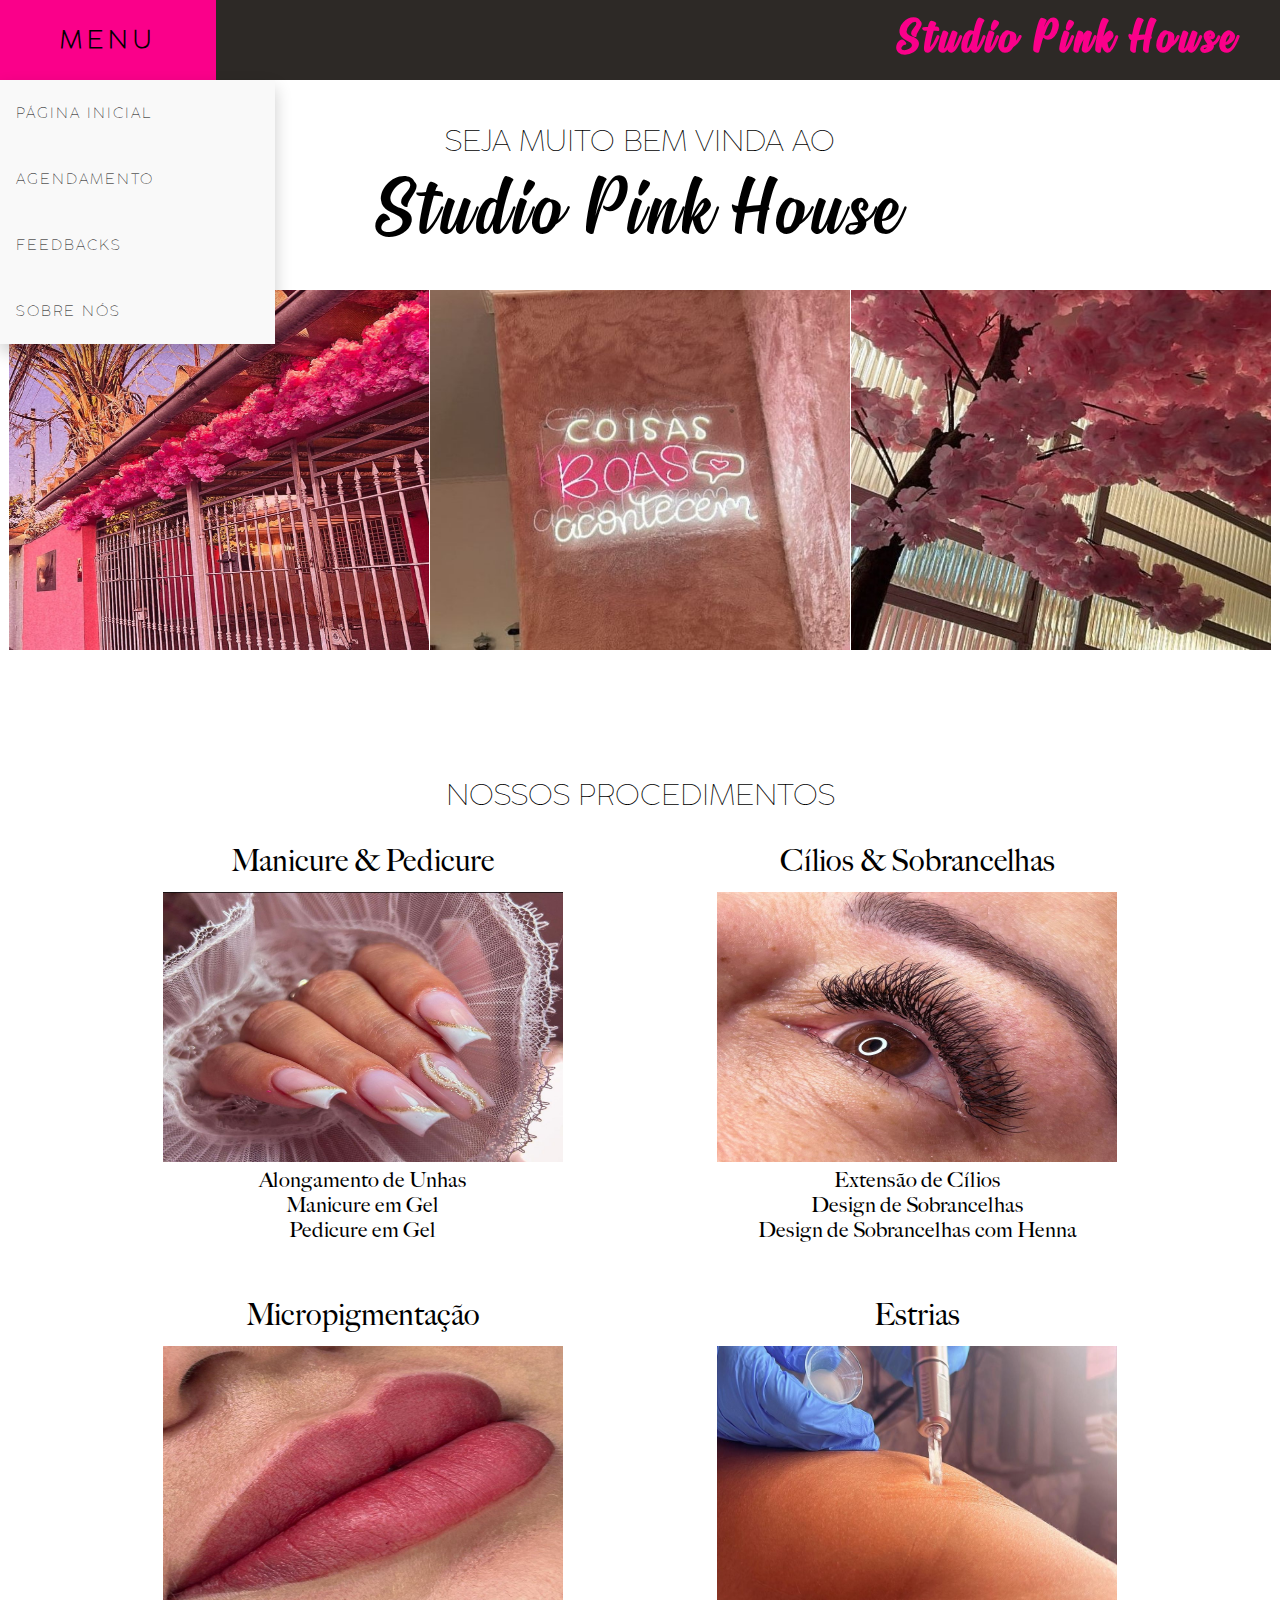
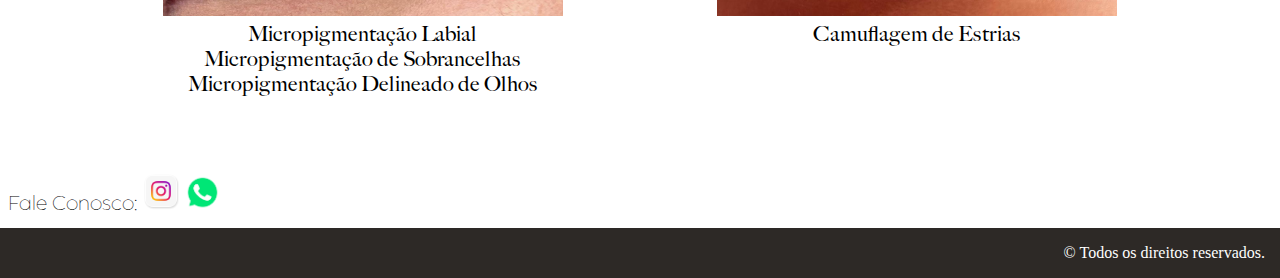
<file: index.html>
<!DOCTYPE html>
<html lang="pt-br">
    <head>
        <title> Studio Pink House - Página Inicial </title>
        <meta charset="UTF-8">
        <link rel="stylesheet" href="CSS/style_menu.css">
        <style>
        @font-face {
            font-family: "Coco";
            src: url("Fontes/CocoSharp-ExtraLight.otf") format("opentype");
            font-weight: normal;
            font-style: normal;
        }
        @font-face {
            font-family: "Sig";
            src: url("Fontes/Signatra.otf") format("opentype"), url(Fontes/Signatra.ttf) format("truetype");
            font-weight: normal;
            font-style: normal;
        }
        @font-face {
            font-family: "Big";
            src: url("Fontes/BigCaslonFB-Regular.ttf") format("truetype");
            font-weight: normal;
            font-style: normal;
        }
        .conteudo {
            padding-top: 50px;
            text-align: center;
            font-family: "Coco";
            font-size: 30px;
        }       
        .name {
            text-align: center;
            font-family: "Sig";
            font-size: 90px;
            padding-top: 5px;
            letter-spacing: 5px;
        }
        .organizacao1 {
            display: flex;
            justify-content: space-evenly;
            padding-top: 30px;
        }
        .organizacao2 {
            display: flex;
            justify-content: space-evenly;
            padding-top: 30px;
            padding-bottom: 50px;
        }
        .subtitulo {
            font-family: "Big";
            font-size: 30px;
            padding-bottom: 12px;
        }
        .conteudo-procedimentos {
            position: relative;
            font-family: "Big";
            font-size: 21px;
        }
        </style>
    </head>    
    <body>
        <div class="navbar">
            <div class="dropdown">
                <button class="dropbtn"> MENU
                    <i class="fa fa-caret down"></i>
                </button>
                <div class="dropdown-content">
                    <a href="index.html" title="Home"><p> PÁGINA INICIAL </p></a>
                    <a href="Login_Agendamento.html" title="Faça já o seu agendamento"><p> AGENDAMENTO </p></a>
                    <a href="Feedback.html" title="Sua Opinião Conta Muita"><p> FEEDBACKS </p></a>
                    <a href="Sobre Nós.html" title="Isso é quem nós somos"><p> SOBRE NÓS </p></a>
                </div>
            </div>
            <h3 class="titulo"> Studio Pink House </h3>
        </div>

        <div class="conteudo">
            SEJA MUITO BEM VINDA AO
            <div class="name"> Studio Pink House </div>

            <header class="organizacao2">
                <img src="Imagens/img_topo1.jpg" width="420px" height="360px">
                <img src="Imagens/img_topo2.jpg" width="420px" height="360px">
                <img src="Imagens/img_topo3.jpg" width="420px" height="360px">
            </header>

            <br><br> NOSSOS PROCEDIMENTOS <br>
            <header class="organizacao1">
                <article class="conteudo-procedimentos">
                    <div class="subtitulo">Manicure & Pedicure <br></div>
                    <img class="img" src="Imagens/img1.jpg" width="400px" height="270px">
                    <br> Alongamento de Unhas
                    <br> Manicure em Gel
                    <br> Pedicure em Gel <br><br>
                </article>
                <aside class="conteudo-procedimentos">
                    <div class="subtitulo"> Cílios & Sobrancelhas <br></div>
                    <img class="img" src="Imagens/img2.jpg" width="400px" height="270px">
                    <br> Extensão de Cílios
                    <br> Design de Sobrancelhas
                    <br> Design de Sobrancelhas com Henna <br><br>
                </aside>
            </header>
            <header class="organizacao2">
                <article class="conteudo-procedimentos">
                    <div class="subtitulo"> Micropigmentação <br></div>
                    <img class="img" src="Imagens/img3.jpg" width="400px" height="270px">
                    <br> Micropigmentação Labial
                    <br> Micropigmentação de Sobrancelhas
                    <br> Micropigmentação Delineado de Olhos <br><br>
                </article>
                <aside class="conteudo-procedimentos">
                    <div class="subtitulo"> Estrias <br></div>
                    <img class="img" src="Imagens/img4.jpg" width="400px" height="270px">
                    <br> Camuflagem de Estrias <br><br>
                </aside>
            </header>

        </div>
        <div class="fale_conosco"> 
            Fale Conosco:
            <a href="https://instagram.com/studio.eduardamelo?igshid=MzRlODBiNWFlZA=="><img class="img2" src="Imagens/img_down_instagram.png" width="38px" height="38px"></a> 
            <a href="https://wa.me/message/BMCVOXGPL43FI1"><img class="img1" src="Imagens/img_down_whatsapp.png" width="35px" height="35px"></a>
        </div>
        <div class="downbar">
            <footer>&copy; Todos os direitos reservados.</footer>
        </div>
    </body>
</html>
</file>
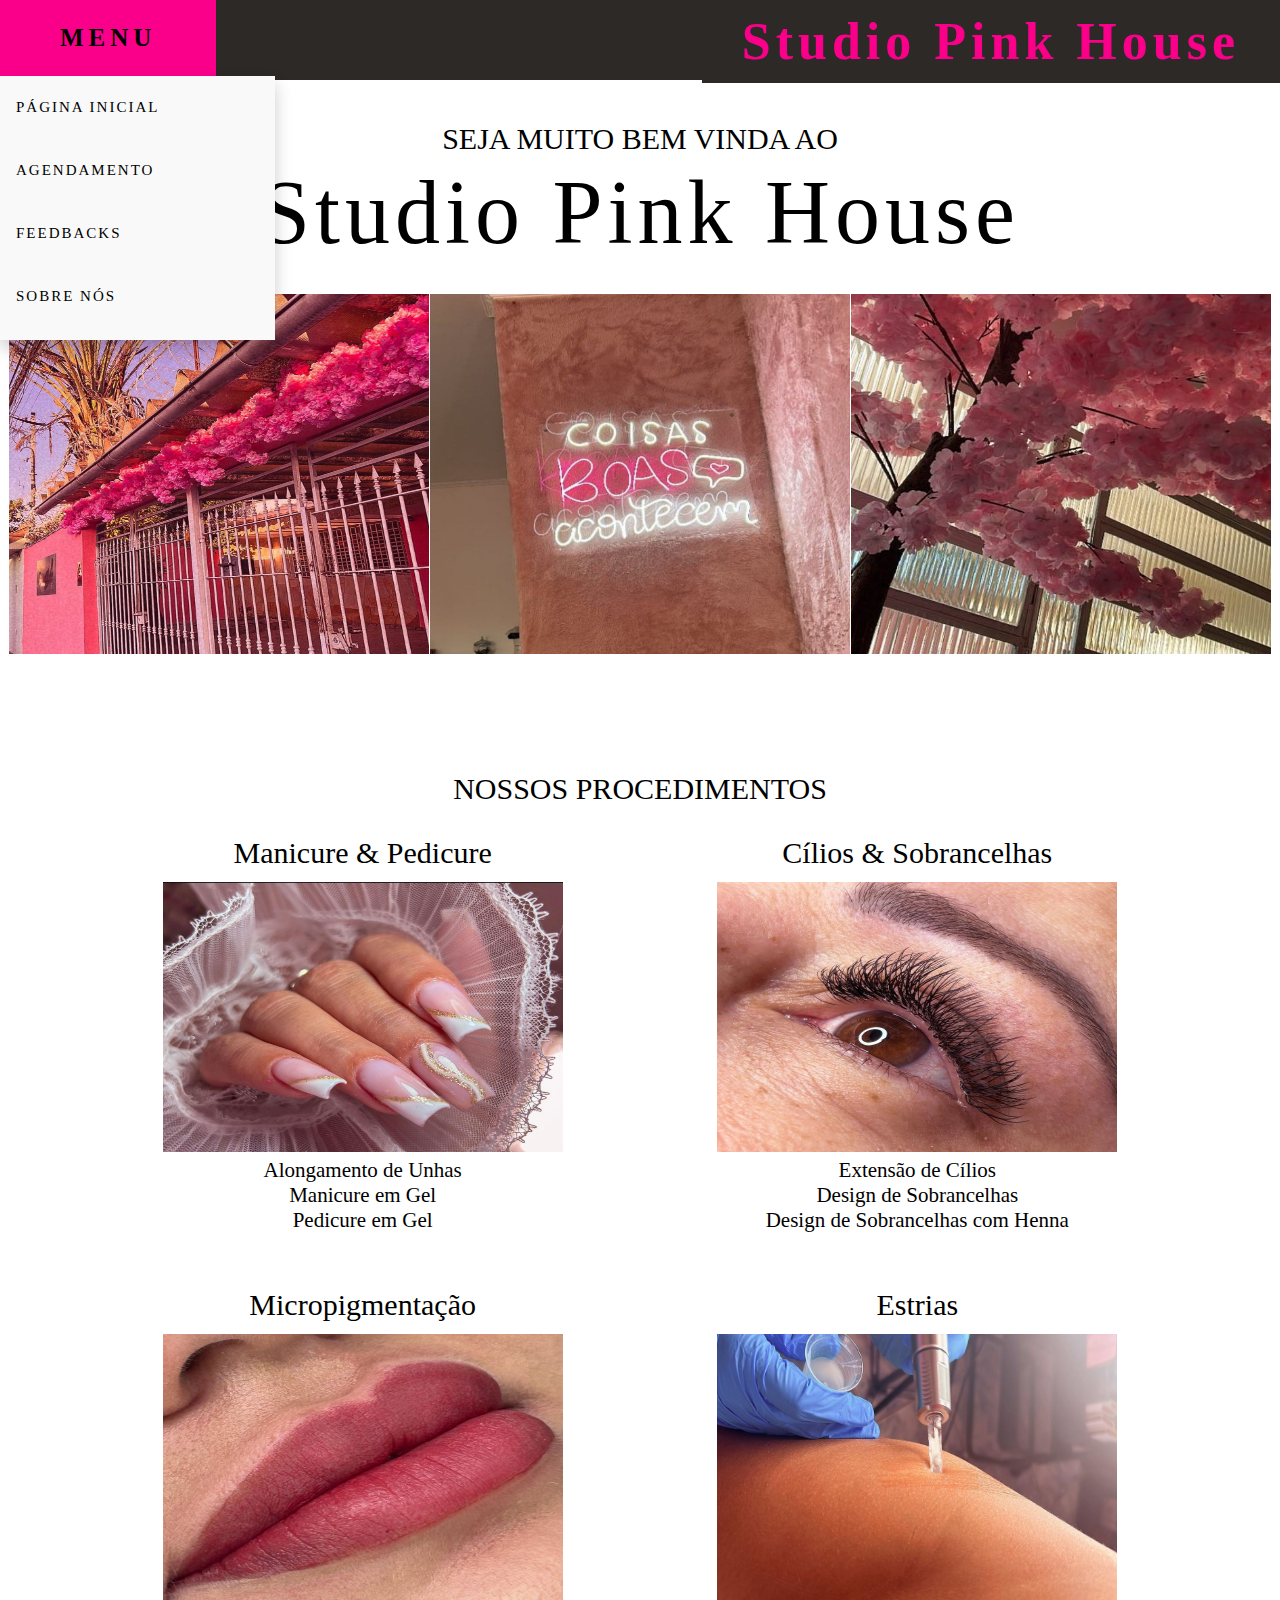
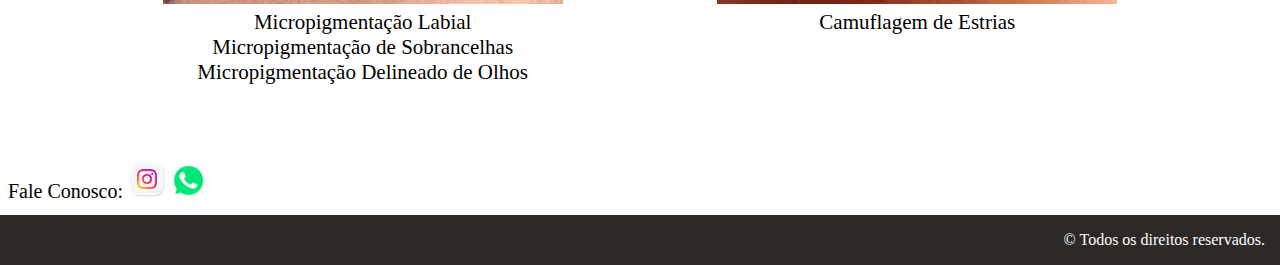
<file: Projeto - Studio Pink House/index.html>
<!DOCTYPE html>
<html lang="pt-br">
    <head>
        <title> Studio Pink House - Página Inicial </title>
        <meta charset="UTF-8">
        <link rel="stylesheet" href="CSS/style_menu.css">
        <style>
        .conteudo {
            padding-top: 50px;
            text-align: center;
            font-family: cocosharp-extralight;
            font-size: 30px;
        }       
        .name {
            text-align: center;
            font-family: signatra demo;
            font-size: 90px;
            padding-top: 5px;
            letter-spacing: 5px;
        }
        .organizacao1 {
            display: flex;
            justify-content: space-evenly;
            padding-top: 30px;
        }
        .organizacao2 {
            display: flex;
            justify-content: space-evenly;
            padding-top: 30px;
            padding-bottom: 50px;
        }
        .subtitulo {
            font-family: Big Calson FB;
            font-size: 30px;
            padding-bottom: 12px;
        }
        .conteudo-procedimentos {
            position: relative;
            font-family: Big Calson FB;
            font-size: 21px;
        }
        </style>
    </head>    
    <body>
        <div class="navbar">
            <div class="dropdown">
                <button class="dropbtn"> MENU
                    <i class="fa fa-caret down"></i>
                </button>
                <div class="dropdown-content">
                    <a href="index.html" title="Home"><p> PÁGINA INICIAL </p></a>
                    <a href="Login_Agendamento.html" title="Faça já o seu agendamento"><p> AGENDAMENTO </p></a>
                    <a href="Feedback.html" title="Sua Opinião Conta Muita"><p> FEEDBACKS </p></a>
                    <a href="Sobre Nós.html" title="Isso é quem nós somos"><p> SOBRE NÓS </p></a>
                </div>
            </div>
            <h3 class="titulo"> Studio Pink House </h3>
        </div>

        <div class="conteudo">
            SEJA MUITO BEM VINDA AO
            <div class="name"> Studio Pink House </div>

            <header class="organizacao2">
                <img src="Imagens/img_topo1.jpg" width="420px" height="360px">
                <img src="Imagens/img_topo2.jpg" width="420px" height="360px">
                <img src="Imagens/img_topo3.jpg" width="420px" height="360px">
            </header>

            <br><br> NOSSOS PROCEDIMENTOS <br>
            <header class="organizacao1">
                <article class="conteudo-procedimentos">
                    <div class="subtitulo">Manicure & Pedicure <br></div>
                    <img class="img" src="Imagens/img1.jpg" width="400px" height="270px">
                    <br> Alongamento de Unhas
                    <br> Manicure em Gel
                    <br> Pedicure em Gel <br><br>
                </article>
                <aside class="conteudo-procedimentos">
                    <div class="subtitulo"> Cílios & Sobrancelhas <br></div>
                    <img class="img" src="Imagens/img2.jpg" width="400px" height="270px">
                    <br> Extensão de Cílios
                    <br> Design de Sobrancelhas
                    <br> Design de Sobrancelhas com Henna <br><br>
                </aside>
            </header>
            <header class="organizacao2">
                <article class="conteudo-procedimentos">
                    <div class="subtitulo"> Micropigmentação <br></div>
                    <img class="img" src="Imagens/img3.jpg" width="400px" height="270px">
                    <br> Micropigmentação Labial
                    <br> Micropigmentação de Sobrancelhas
                    <br> Micropigmentação Delineado de Olhos <br><br>
                </article>
                <aside class="conteudo-procedimentos">
                    <div class="subtitulo"> Estrias <br></div>
                    <img class="img" src="Imagens/img4.jpg" width="400px" height="270px">
                    <br> Camuflagem de Estrias <br><br>
                </aside>
            </header>

        </div>
        <div class="fale_conosco"> 
            Fale Conosco:
            <a href="https://instagram.com/studio.eduardamelo?igshid=MzRlODBiNWFlZA=="><img class="img2" src="Imagens/img_down_instagram.png" width="38px" height="38px"></a> 
            <a href="https://wa.me/message/BMCVOXGPL43FI1"><img class="img1" src="Imagens/img_down_whatsapp.png" width="35px" height="35px"></a>
        </div>
        <div class="downbar">
            <footer>&copy; Todos os direitos reservados.</footer>
        </div>
    </body>
</html>
</file>
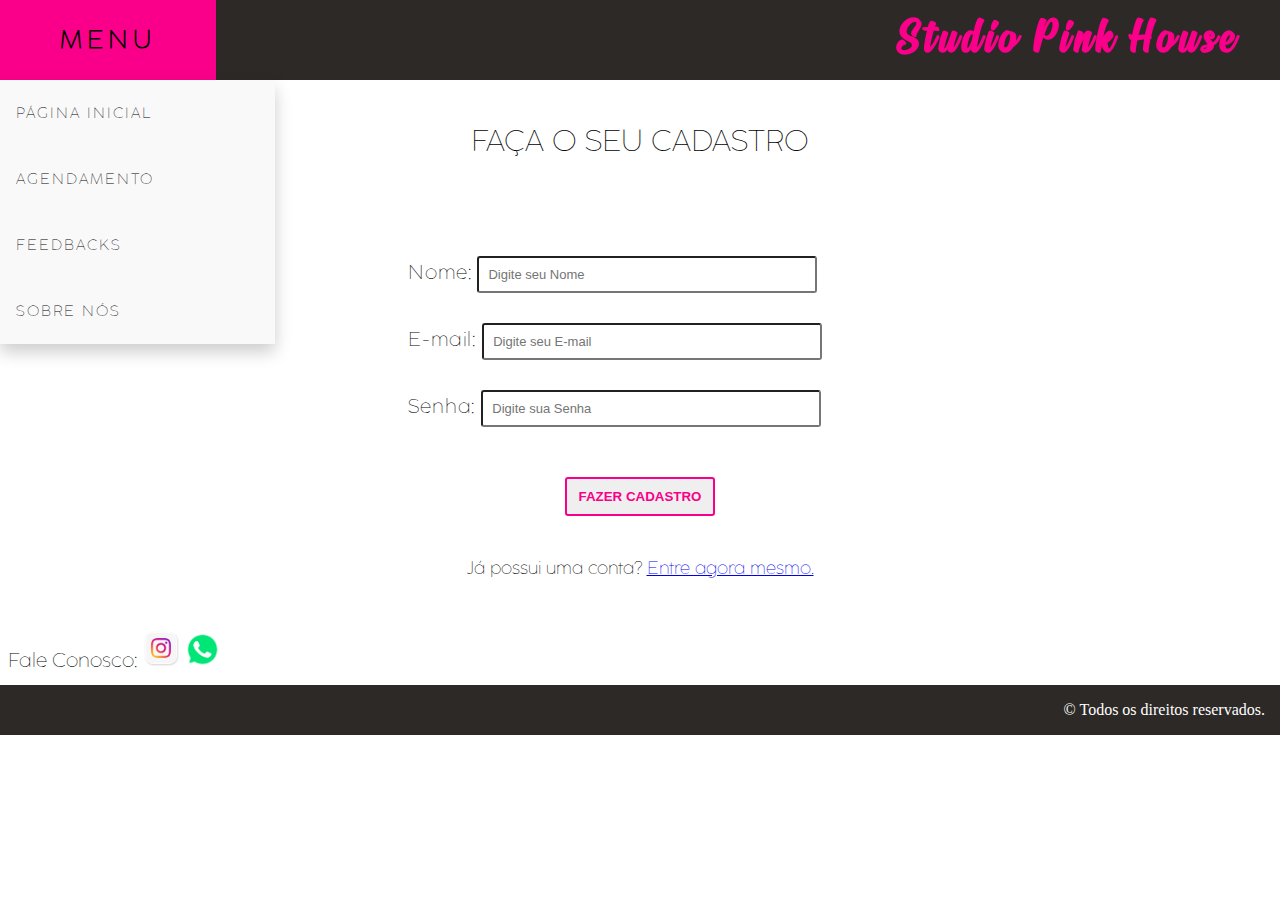
<file: Cadastro.html>
<!DOCTYPE html>
<html lang="pt-br">
<head>
    <title> Studio Pink House - Cadastro </title>
    <meta charset="UTF-8">
    <link rel="stylesheet" href="CSS/style_menu.css">
    <style>
        @font-face {
            font-family: "Coco";
            src: url("Fontes/CocoSharp-ExtraLight.otf") format("opentype");
            font-weight: normal;
            font-style: normal;
        }
        @font-face {
            font-family: "Sig";
            src: url("Fontes/Signatra.otf") format("opentype"), url(Fontes/Signatra.ttf) format("truetype");
            font-weight: normal;
            font-style: normal;
        }
        @font-face {
            font-family: "Big";
            src: url("Fontes/BigCaslonFB-Regular.ttf") format("truetype");
            font-weight: normal;
            font-style: normal;
        }
        .conteudo {
            padding-top: 50px;
            text-align: center;
            font-family: "Coco";
            font-size: 30px;
            padding-bottom: 50px;
        }
        .cadastro {
            font-family: "Coco";
            font-size: 20px;
            text-align: left;
            padding-left: 100px;
            letter-spacing: 0.9px;
        }
        .menu_de_procedimentos {
            font-size: 18px;
            padding: 9px;
            padding-left: 99px;
            border-radius: 3px;
            line-height: 30px;
        }
        .text_nome {
            margin-left: 300px;
        }
        .text_email {
            margin-left: 300px;
        }
        .text_senha {
            margin-left: 300px;
        }
        .input_nome {
            width: 318px;
            margin: 0 auto;
            padding: 9px;
            margin-bottom: 10px;
            border-radius: 3px;
            font-size: 13px;
        }
        .input_email {
            width: 318px;
            margin: 0 auto;
            padding: 9px;
            margin-bottom: 10px;
            border-radius: 3px;
            font-size: 13px;
        }
        .input_senha {
            width: 318px;
            margin: 0 auto;
            padding: 9px;
            margin-bottom: 10px;
            border-radius: 3px;
            font-size: 13px;
        }
        .button1 {
            padding: 10px;
            width: 150px;
            margin: 0 auto;
            margin-top: 20px;
            border-radius: 3px;
            border: 2px solid #FA008A;
            color: #FA008A;
            text-transform: uppercase;
            font-weight: 700;
            background: linear-gradient();
            cursor: pointer;
            transition: all 0.5s ease-in-out;
        }
        .button1:hover {
            box-shadow: rgb(250, 0, 138) 180px 0px 0px 1px inset;
            color: #FFF;
        }
        .login {
            font-family: "Coco";
            font-size: 18px;
            padding-top: 40px;
        }
        </style>
        <script>
        function enviar()
        {
            var nome = document.cadastro.txtnome.value;
            if (nome.length == 0)
            {
                document.getElementById("erro_nome").textContent = "*Campo Obrigatório.";
                document.getElementById("erro_nome").style.color = "red";
                document.getElementById("erro_nome").style.fontStyle = "italic";
                document.getElementById("erro_nome").style.fontSize = "13px";
                document.cadastro.txtnome.style.border = "1px solid red";
                document.cadastro.txtnome.style.background = "#FFF5EE";
                return false;
            }
            else 
            {
                document.getElementById("erro_nome").textContent = "";
                document.cadastro.txtnome.style.border = "1px solid black";
                document.cadastro.txtnome.style.background = "#FFFFFF";
            }

            var email = document.cadastro.txtemail.value;
            if (email.length == 0)
            {
                document.getElementById("erro_email").textContent = "*Campo Obrigatório.";
                document.getElementById("erro_email").style.color = "red";
                document.getElementById("erro_email").style.fontStyle = "italic";
                document.getElementById("erro_email").style.fontSize = "13px";
                document.cadastro.txtemail.style.border = "1px solid red";
                document.cadastro.txtemail.style.background = "#FFF5EE";
                return false;
            }
            else 
            {
                document.getElementById("erro_email").textContent = "";
                document.cadastro.txtemail.style.border = "1px solid black";
                document.cadastro.txtemail.style.background = "#FFFFFF";
            }

            var senha = document.cadastro.txtsenha.value;
            if (senha.length == 0)
            {
                document.getElementById("erro_senha").textContent = "*Campo Obrigatório.";
                document.getElementById("erro_senha").style.color = "red";
                document.getElementById("erro_senha").style.fontStyle = "italic";
                document.getElementById("erro_senha").style.fontSize = "13px";
                document.cadastro.txtsenha.style.border = "1px solid red";
                document.cadastro.txtsenha.style.background = "#FFF5EE";
                return false;
            }
            else 
            {
                document.getElementById("erro_senha").textContent = "";
                document.cadastro.txtsenha.style.border = "1px solid black";
                document.cadastro.txtsenha.style.background = "#FFFFFF";
            }

            document.cadastro.submit();
        }
        </script>
</head>
<body>
    <div class="navbar">
        <div class="dropdown">
            <button class="dropbtn"> MENU
                <i class="fa fa-caret down"></i>
            </button>
            <div class="dropdown-content">
                <a href="index.html" title="Home"><p> PÁGINA INICIAL </p></a>
                <a href="Login_Agendamento.html" title="Faça já o seu agendamento"><p> AGENDAMENTO </p></a>
                <a href="Feedback.html" title="Sua Opinião Conta Muita"><p> FEEDBACKS </p></a>
                <a href="Sobre Nós.html" title="Isso é quem nós somos"><p> SOBRE NÓS </p></a>
            </div>
        </div>
        <h3 class="titulo"> Studio Pink House </h3>
    </div>

    <div class="conteudo">
        FAÇA O SEU CADASTRO
        <br><br><br>
        <form class="cadastro" name="cadastro" method="post" action="Gravar_Cadastro.jsp"> 
            <p class="text_nome"> Nome: <input class="input_nome" type="text" name="txtnome" placeholder="Digite seu Nome" maxlength="30">
            <span id="erro_nome"></span> <br> </p>
            <p class="text_email"> E-mail: <input class="input_email" type="text" name="txtemail" placeholder="Digite seu E-mail" maxlength="50">
            <span id="erro_email"></span> <br> </p>
            <p class="text_senha"> Senha: <input class="input_senha" type="password" name="txtsenha" placeholder="Digite sua Senha" maxlength="10">
            <span id="erro_senha"></span> <br> </p>
        </form>
        <center>
            <button class="button1" type="button" value="ENVIAR" onclick="enviar()"> FAZER CADASTRO </button>
        </center>
        <div class="login">
            Já possui uma conta? <a href="Login_Agendamento.html"> Entre agora mesmo. </a>
        </div>
    </div>

    <div class="fale_conosco"> 
        Fale Conosco:
        <a href="https://instagram.com/studio.eduardamelo?igshid=MzRlODBiNWFlZA=="><img class="img2" src="Imagens/img_down_instagram.png" width="38px" height="38px"></a> 
        <a href="https://wa.me/message/BMCVOXGPL43FI1"><img class="img1" src="Imagens/img_down_whatsapp.png" width="35px" height="35px"></a>
    </div>
    <div class="downbar">
        <footer>
            &copy; Todos os direitos reservados.
        </footer>
    </div>
</body>
</html>
</file>
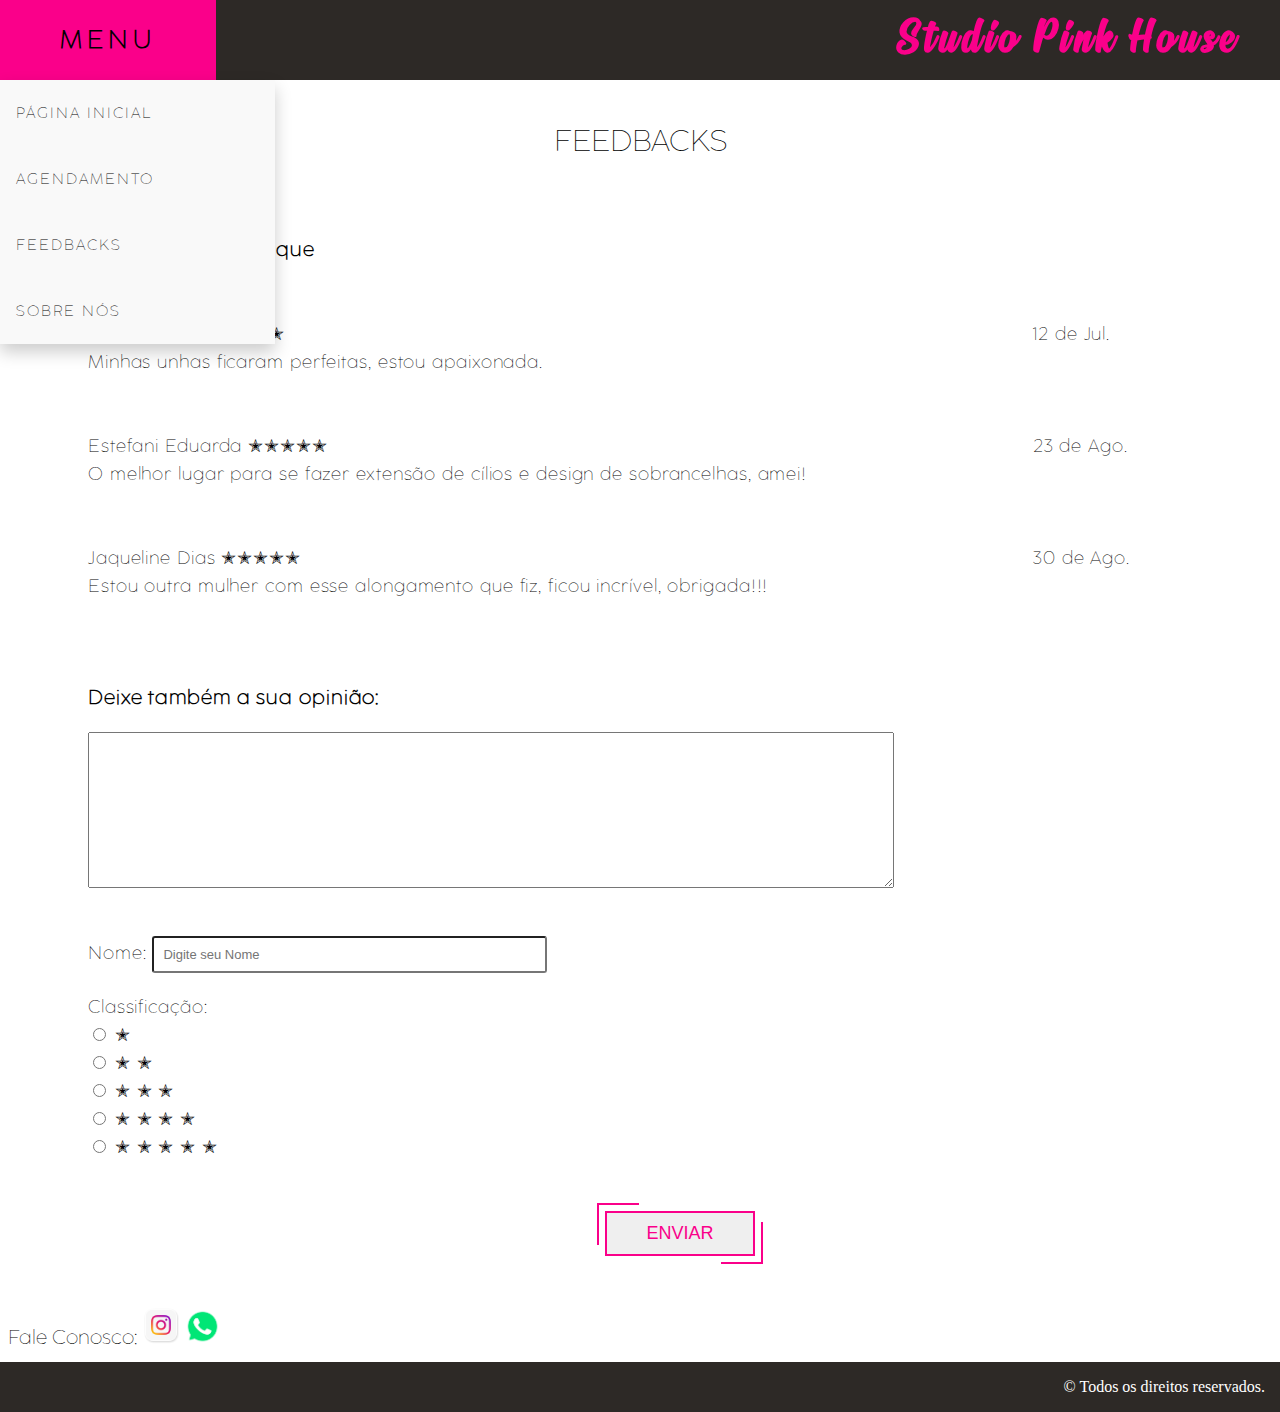
<file: Feedback.html>
<!DOCTYPE html>
<html lang="pt-br">
<head>
    <title> Studio Pink House - Feedbacks </title>
    <meta charset="UTF-8">
    <link rel="stylesheet" href="CSS/style_menu.css">
    <style>
    @font-face {
            font-family: "Coco";
            src: url("Fontes/CocoSharp-ExtraLight.otf") format("opentype");
            font-weight: normal;
            font-style: normal;
        }
        @font-face {
            font-family: "Sig";
            src: url("Fontes/Signatra.otf") format("opentype"), url(Fontes/Signatra.ttf) format("truetype");
            font-weight: normal;
            font-style: normal;
        }
        @font-face {
            font-family: "Big";
            src: url("Fontes/BigCaslonFB-Regular.ttf") format("truetype");
            font-weight: normal;
            font-style: normal;
        }    
    .conteudo {
        padding-top: 50px;
        text-align: center;
        font-family: "Coco";
        font-size: 30px;
        padding-bottom: 50px;
    }
    .titulo {
        font-size: 20px;
    }
    .feedbacks {
        font-family: "Coco";
        font-size: 18px;
        text-align: left;
        padding-left: 80px;
        letter-spacing: 0.9px;
        line-height: 28px;
    }
    .data1 {
        display: inline-flex;
        padding-left: 742px;
    }
    .data2 {
        display: inline-flex;
        padding-left: 700px;
    }
    .data3 {
        display: inline-flex;
        padding-left: 726px;
    }
    .caixa_de_feedback {
        width: 800px;
        height: 150px;
        margin-top: 20px;
        margin-bottom: 20px;
        font-size: 18px;
    }
    .input_nome {
        width: 373px;
        margin: 0 auto;
        padding: 9px;
        margin-top: 20px;
        margin-bottom: 20px;
        border-radius: 3px;
        font-size: 13px;
    }
    .button_feedback {
        margin-top: 50px;
        text-decoration: none;
        color: rgb(250, 0, 138);
        padding: 10px;
        width: 150px;
        font-size: 18px;
        border: 2px solid rgb(250, 0, 138);
        position: relative;
        transition: .5s;
        }
    .button_feedback::before,
    .button_feedback::after {
        content: '';
        position: absolute;
        width: 40px;
        height: 40px;
        border: inherit;
        transition: .5s;
    }
    .button_feedback::before {
        top: -10px;
        left: -10px;
        border-width: 2px 0 0 2px;
    }
    .button_feedback::after {
        bottom: -10px;
        right: -10px;
        border-width: 0 2px 2px 0;
    }
    .button_feedback:hover::before,
    .button_feedback:hover::after {
        cursor: pointer;
        width: calc(100% + 18px);
        height: calc(100% + 18px)
    }    
    </style>

    <script>
        function enviar()
        {
            var texto = document.feedback.caixa_de_feedback.value;
            if (texto.length == 0)
            {
                document.getElementById("erro_text").textContent = "*Campo Obrigatório.";
                document.getElementById("erro_text").style.color = "red";
                document.getElementById("erro_text").style.fontStyle = "italic";
                document.getElementById("erro_text").style.fontSize = "14px";
                return false;
            }
            else
            {
                document.getElementById("erro_text").textContent = "";
            }

            var nome = document.feedback.txtnome.value;
            if (nome.length == 0)
            {
                document.getElementById("erro_nome").textContent = "*Campo Obrigatório.";
                document.getElementById("erro_nome").style.color = "red";
                document.getElementById("erro_nome").style.fontStyle = "italic";
                document.getElementById("erro_nome").style.fontSize = "14px";
                document.form1.txtnome.style.border = "1px solid red";
                document.form1.txtnome.style.background = "#FFF5EE";
                return false;
            }
            else
            {
                document.getElementById("erro_nome").textContent = "";
            }

            var radiobox1 = document.getElementById("star_01");
            var radiobox2 = document.getElementById("star_02");
            var radiobox3 = document.getElementById("star_03");
            var radiobox4 = document.getElementById("star_04");
            var radiobox5 = document.getElementById("star_05");
            if (radiobox1.checked || radiobox2.checked || radiobox3.checked || radiobox4.checked || radiobox5.checked)
            {

            }
            else
            {
                document.getElementById("erro_classificacao").textContent = "*Escolha pelo menos 1 opção.";
                document.getElementById("erro_classificacao").style.color = "red";
                document.getElementById("erro_classificacao").style.fontStyle = "italic";
                document.getElementById("erro_classificacao").style.fontSize = "14px";
                return false;
            }
            
            document.feedback.submit();
        }
    </script>

</head>
<body>
    <div class="navbar">
        <div class="dropdown">
            <button class="dropbtn"> MENU
                <i class="fa fa-caret down"></i>
            </button>
            <div class="dropdown-content">
                <a href="index.html" title="Home"><p> PÁGINA INICIAL </p></a>
                <a href="Login_Agendamento.html" title="Faça já o seu agendamento"><p> AGENDAMENTO </p></a>
                <a href="Feedback.html" title="Sua Opinião Conta Muita"><p> FEEDBACKS </p></a>
                <a href="Sobre Nós.html" title="Isso é quem nós somos"><p> SOBRE NÓS </p></a>
            </div>
        </div>
        <h3 class="titulo"> Studio Pink House </h3>
    </div>

    <div class="conteudo">
        FEEDBACKS <br><br><br>
        <div class="feedbacks">
            <div class="titulo"> <b>Opiniões em Destaque</b> </div> <br><br>
            Maria Eloisa &#10029;&#10029;&#10029;&#10029;&#10029; <div class="data1"> 12 de Jul. </div> <br>
            Minhas unhas ficaram perfeitas, estou apaixonada. <br><br><br>
            Estefani Eduarda &#10029;&#10029;&#10029;&#10029;&#10029; <div class="data2"> 23 de Ago. </div> <br>
            O melhor lugar para se fazer extensão de cílios e design de sobrancelhas, amei! <br><br><br>
            Jaqueline Dias &#10029;&#10029;&#10029;&#10029;&#10029; <div class="data3"> 30 de Ago. </div> <br>
            Estou outra mulher com esse alongamento que fiz, ficou incrível, obrigada!!! <br><br><br><br>

            <form name="feedback" method="post" action="gravar_feedback.jsp">
                <div class="titulo"> <b>Deixe também a sua opinião:</b> <span id="erro_text"></span> </div>
                <textarea class="caixa_de_feedback" id="caixa_de_feedback" type="text" name="caixa_de_feedback" maxlength="120"></textarea> <br>
                Nome: <input class="input_nome" type="text" name="txtnome" placeholder="Digite seu Nome" maxlength="20">
                <span id="erro_nome"></span> <br>
                Classificação: 
                <span id="erro_classificacao"></span> <br>
                <input type="radio" name="classificacao" id="star_01" value="star_01"> &#10029; <br>
                <input type="radio" name="classificacao" id="star_02" value="star_02"> &#10029; &#10029; <br>
                <input type="radio" name="classificacao" id="star_03" value="star_03"> &#10029; &#10029; &#10029; <br>
                <input type="radio" name="classificacao" id="star_04" value="star_04"> &#10029; &#10029; &#10029; &#10029; <br>
                <input type="radio" name="classificacao" id="star_05" value="star_05"> &#10029; &#10029; &#10029; &#10029; &#10029; <br>
                <center><button class="button_feedback" type="button" value="ENVIAR_FEEDBACK" onclick="enviar()"> ENVIAR </button></center>
            </form>
        </div>
    </div>

    <div class="fale_conosco"> 
        Fale Conosco:
        <a href="https://instagram.com/studio.eduardamelo?igshid=MzRlODBiNWFlZA=="><img class="img2" src="Imagens/img_down_instagram.png" width="38px" height="38px"></a> 
        <a href="https://wa.me/message/BMCVOXGPL43FI1"><img class="img1" src="Imagens/img_down_whatsapp.png" width="35px" height="35px"></a>
    </div>
    <div class="downbar">
        <footer>
            &copy; Todos os direitos reservados.
        </footer>
    </div>
</body>
</html>
</file>
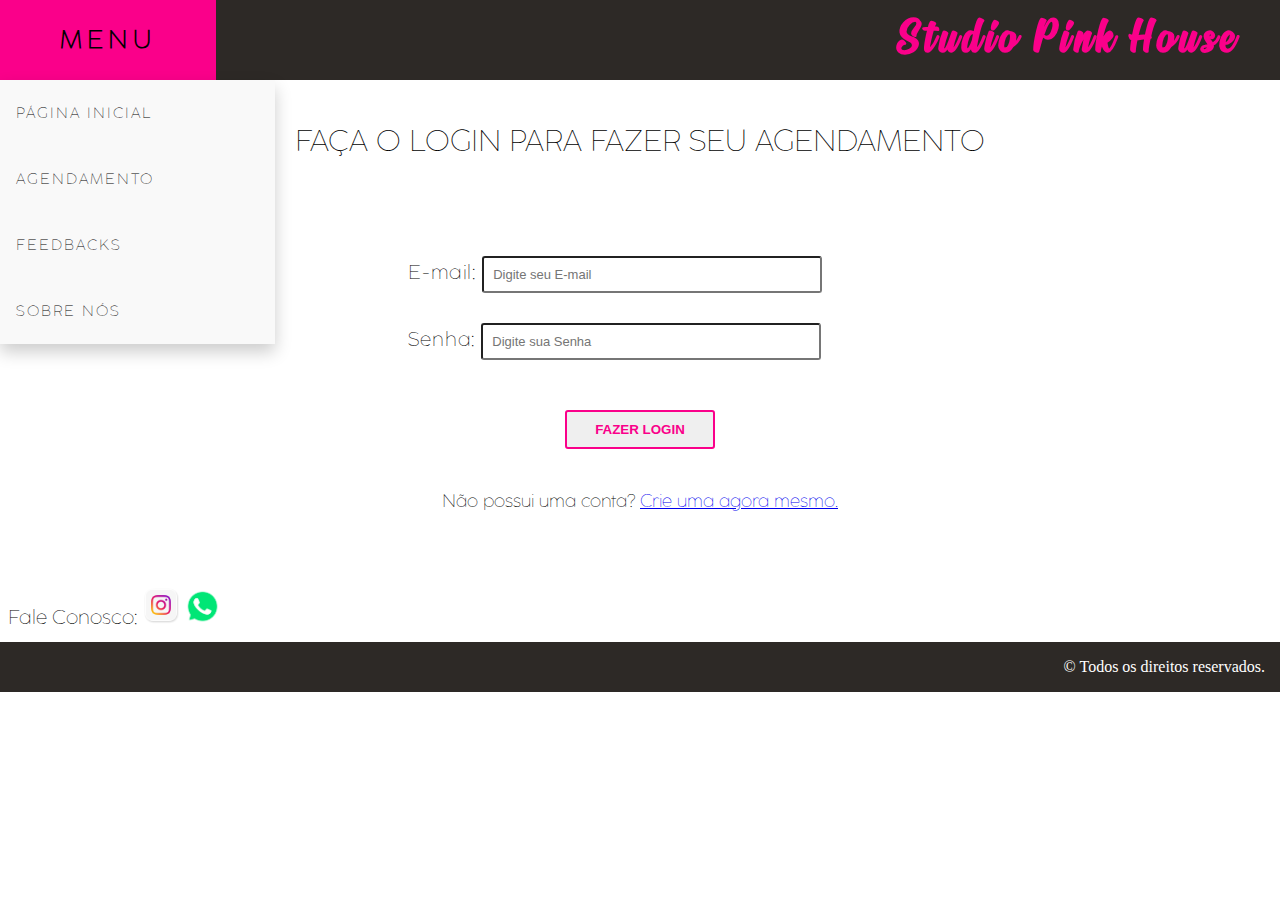
<file: Login_Agendamento.html>
<!DOCTYPE html>
<html lang="pt-br">
<head>
    <title> Studio Pink House - Login </title>
    <meta charset="UTF-8">
    <link rel="stylesheet" href="CSS/style_menu.css">
    <style>
    @font-face {
        font-family: "Coco";
        src: url("Fontes/CocoSharp-ExtraLight.otf") format("opentype");
        font-weight: normal;
        font-style: normal;
    }
    @font-face {
        font-family: "Sig";
        src: url("Fontes/Signatra.otf") format("opentype"), url(Fontes/Signatra.ttf) format("truetype");
        font-weight: normal;
        font-style: normal;
    }
    @font-face {
        font-family: "Big";
        src: url("Fontes/BigCaslonFB-Regular.ttf") format("truetype");
        font-weight: normal;
        font-style: normal;
    }
    .conteudo {
        padding-top: 50px;
        text-align: center;
        font-family: "Coco";
        font-size: 30px;
        padding-bottom: 50px;
    }
    .login_agendamento {
        font-family:"Coco";
        font-size: 20px;
        text-align: left;
        padding-left: 100px;
        letter-spacing: 0.9px;
    }
    .menu_de_procedimentos {
        font-size: 18px;
        padding: 9px;
        padding-left: 99px;
        border-radius: 3px;
        line-height: 30px;
    }
    .text_email {
        margin-left: 300px;
    }
    .text_senha {
        margin-left: 300px;
    }
    .input_email {
        width: 318px;
        margin: 0 auto;
        padding: 9px;
        margin-bottom: 10px;
        border-radius: 3px;
        font-size: 13px;
    }
    .input_senha {
        width: 318px;
        margin: 0 auto;
        padding: 9px;
        margin-bottom: 10px;
        border-radius: 3px;
        font-size: 13px;
    }
    .button1 {
        padding: 10px;
        width: 150px;
        margin: 0 auto;
        margin-top: 20px;
        border-radius: 3px;
        border: 2px solid #FA008A;
        color: #FA008A;
        text-transform: uppercase;
        font-weight: 700;
        background: linear-gradient();
        cursor: pointer;
        transition: all 0.5s ease-in-out;
    }
    .button1:hover {
        box-shadow: rgb(250, 0, 138) 180px 0px 0px 1px inset;
        color: #FFF;
    }
    .new_account {
        font-family: "Coco";
        font-size: 18px;
        padding-top: 40px;
        padding-bottom: 24px;
    }
    </style>
    <script>
        function enviar()
        {
            var email = document.form1.txtemail.value;
            if (email.length == 0)
            {
                document.getElementById("erro_email").textContent = "*Campo Obrigatório.";
                document.getElementById("erro_email").style.color = "red";
                document.getElementById("erro_email").style.fontStyle = "italic";
                document.getElementById("erro_email").style.fontSize = "13px";
                document.form1.txtemail.style.border = "1px solid red";
                document.form1.txtemail.style.background = "#FFF5EE";
                return false;
            }
            else 
            {
                document.getElementById("erro_email").textContent = "";
                document.form1.txtemail.style.border = "1px solid black";
                document.form1.txtemail.style.background = "#FFFFFF";
            }

            var senha = document.form1.txtsenha.value;
            if (senha.length == 0)
            {
                document.getElementById("erro_senha").textContent = "*Campo Obrigatório.";
                document.getElementById("erro_senha").style.color = "red";
                document.getElementById("erro_senha").style.fontStyle = "italic";
                document.getElementById("erro_senha").style.fontSize = "13px";
                document.form1.txtsenha.style.border = "1px solid red";
                document.form1.txtsenha.style.background = "#FFF5EE";
                return false;
            }
            else 
            {
                document.getElementById("erro_senha").textContent = "";
                document.form1.txtsenha.style.border = "1px solid black";
                document.form1.txtsenha.style.background = "#FFFFFF";
            }

            document.form1.submit();
        }
    </script>
</head>
<body>
    <div class="navbar">
        <div class="dropdown">
            <button class="dropbtn"> MENU
                <i class="fa fa-caret down"></i>
            </button>
            <div class="dropdown-content">
                <a href="index.html" title="Home"><p> PÁGINA INICIAL </p></a>
                <a href="Login_Agendamento.html" title="Faça já o seu agendamento"><p> AGENDAMENTO </p></a>
                <a href="Feedback.html" title="Sua Opinião Conta Muita"><p> FEEDBACKS </p></a>
                <a href="Sobre Nós.html" title="Isso é quem nós somos"><p> SOBRE NÓS </p></a>
            </div>
        </div>
        <h3 class="titulo"> Studio Pink House </h3>
    </div>

    <div class="conteudo">
        FAÇA O LOGIN PARA FAZER SEU AGENDAMENTO
        <br><br><br>
        <form class="login_agendamento" name="form1" method="post" action="Verificar_Login.jsp"> 
            <p class="text_email"> E-mail: <input class="input_email" type="text" name="txtemail" placeholder="Digite seu E-mail" maxlength="50">
            <span id="erro_email"></span> <br> </p>
            <p class="text_senha"> Senha: <input class="input_senha" type="password" name="txtsenha" placeholder="Digite sua Senha" maxlength="10">
            <span id="erro_senha"></span> <br> </p>
        </form>
        <center>
            <button class="button1" type="button" value="ENVIAR" onclick="enviar()"> FAZER LOGIN </button>
        </center>
        <div class="new_account">
            Não possui uma conta? <a href="Cadastro.html"> Crie uma agora mesmo. </a>
        </div>
    </div>

    <div class="fale_conosco"> 
        Fale Conosco:
        <a href="https://instagram.com/studio.eduardamelo?igshid=MzRlODBiNWFlZA=="><img class="img2" src="Imagens/img_down_instagram.png" width="38px" height="38px"></a> 
        <a href="https://wa.me/message/BMCVOXGPL43FI1"><img class="img1" src="Imagens/img_down_whatsapp.png" width="35px" height="35px"></a>
    </div>
    <div class="downbar">
        <footer>
            &copy; Todos os direitos reservados.
        </footer>
    </div>
</body>
</html>
</file>
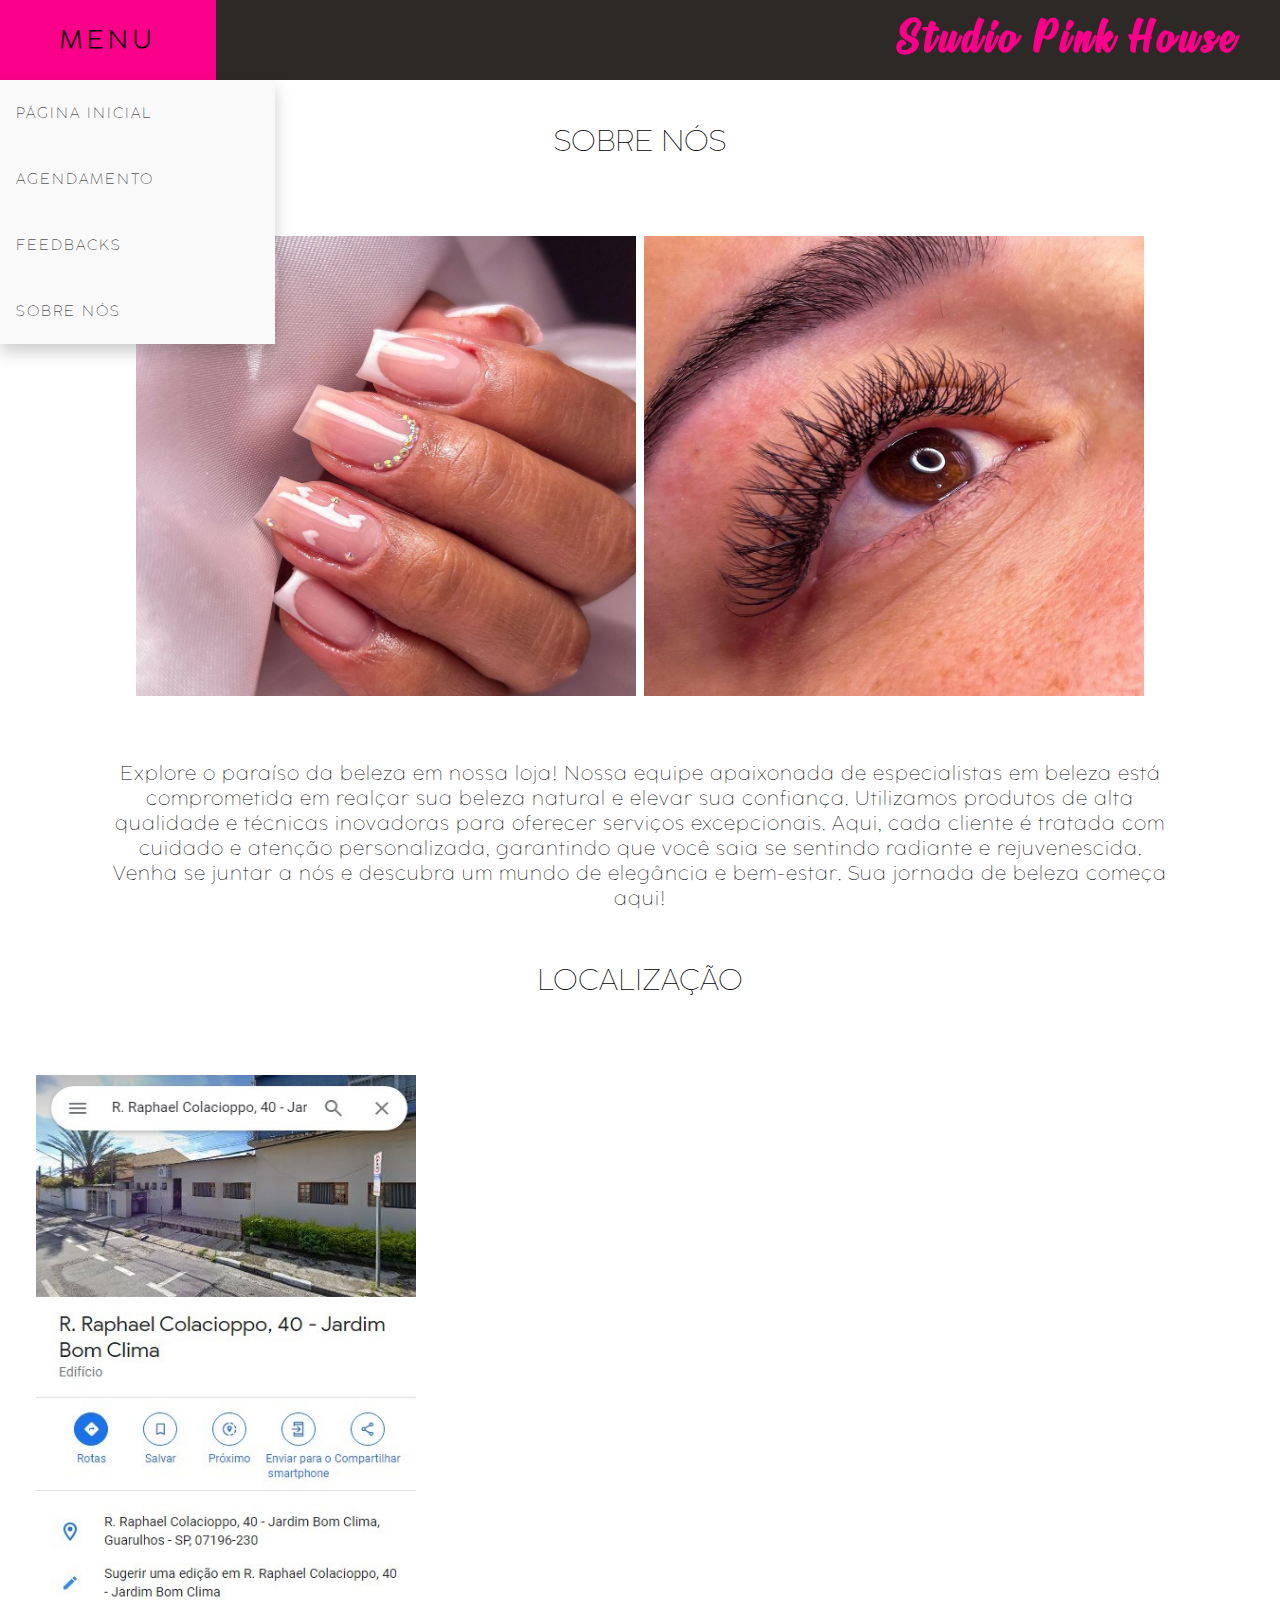
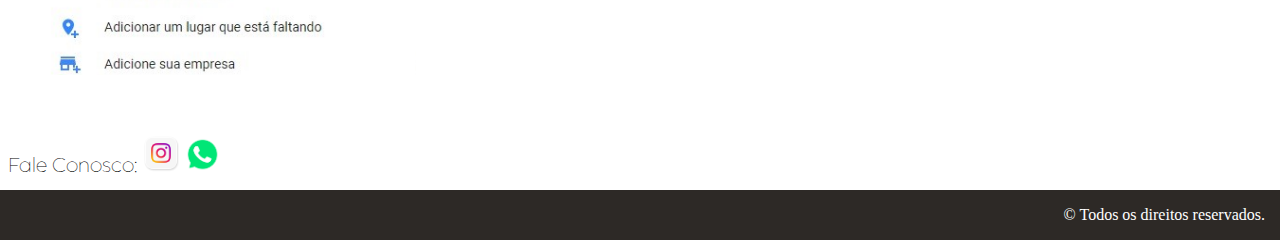
<file: Sobre Nós.html>
<!DOCTYPE html>
<html lang="pt-br">
<head>
    <title> Studio Pink House - Sobre Nós </title>
    <meta charset="UTF-8">
    <link rel="stylesheet" href="CSS/style_menu.css">
    <style>
    @font-face {
            font-family: "Coco";
            src: url("Fontes/CocoSharp-ExtraLight.otf") format("opentype");
            font-weight: normal;
            font-style: normal;
        }
        @font-face {
            font-family: "Sig";
            src: url("Fontes/Signatra.otf") format("opentype"), url(Fontes/Signatra.ttf) format("truetype");
            font-weight: normal;
            font-style: normal;
        }
        @font-face {
            font-family: "Big";
            src: url("Fontes/BigCaslonFB-Regular.ttf") format("truetype");
            font-weight: normal;
            font-style: normal;
        }
    .conteudo {
        padding-top: 50px;
        text-align: center;
        font-family: "Coco";
        font-size: 30px;
        padding-bottom: 50px;
    }
    .text_sobre_nos {
        font-size: 20px;
        margin: -20px 100px 50px 100px;
        letter-spacing: 1px;
    }
    </style>
</head>

<body>
    <div class="navbar">
        <div class="dropdown">
            <button class="dropbtn"> MENU
                <i class="fa fa-caret down"></i>
            </button>
            <div class="dropdown-content">
                <a href="index.html" title="Home"><p> PÁGINA INICIAL </p></a>
                <a href="Login_Agendamento.html" title="Faça já o seu agendamento"><p> AGENDAMENTO </p></a>
                <a href="Feedback.html" title="Sua Opinião Conta Muita"><p> FEEDBACKS </p></a>
                <a href="Sobre Nós.html" title="Isso é quem nós somos"><p> SOBRE NÓS </p></a>
            </div>
        </div>
        <h3 class="titulo"> Studio Pink House </h3>
    </div>
    
    <div class="conteudo">
        SOBRE NÓS <br><br><br>
        <img src="Imagens/img_feedback1.jpg" width="500px" height="460px">
        <img src="Imagens/img_feedback2.jpg" width="500px" height="460px"> <br><br><br>
        <p class="text_sobre_nos"> Explore o paraíso da beleza em nossa loja! Nossa equipe apaixonada de especialistas em beleza está comprometida em realçar sua beleza natural e elevar sua confiança. Utilizamos produtos de alta qualidade e técnicas inovadoras para oferecer serviços excepcionais. Aqui, cada cliente é tratada com cuidado e atenção personalizada, garantindo que você saia se sentindo radiante e rejuvenescida. Venha se juntar a nós e descubra um mundo de elegância e bem-estar. Sua jornada de beleza começa aqui! </p>
        LOCALIZAÇÃO <br><br><br>
        <img src="Imagens/img_feedback_loc.jpg" width="380px" height="600px">
        <iframe src="https://www.google.com/maps/embed?pb=!1m18!1m12!1m3!1d3660.1597661576816!2d-46.519255889867075!3d-23.454700878785086!2m3!1f0!2f0!3f0!3m2!1i1024!2i768!4f13.1!3m3!1m2!1s0x94cef54b5134bdf1%3A0x9b4df2ed8d9a209f!2sR.%20Raphael%20Colacioppo%2C%2040%20-%20Jardim%20Bom%20Clima%2C%20Guarulhos%20-%20SP%2C%2007196-230!5e0!3m2!1spt-BR!2sbr!4v1695060587227!5m2!1spt-BR!2sbr" width="820" height="600" style="border:0;" allowfullscreen="" loading="lazy" referrerpolicy="no-referrer-when-downgrade"></iframe>
    </div>

    <div class="fale_conosco"> 
        Fale Conosco:
        <a href="https://instagram.com/studio.eduardamelo?igshid=MzRlODBiNWFlZA=="><img class="img2" src="Imagens/img_down_instagram.png" width="38px" height="38px"></a> 
        <a href="https://wa.me/message/BMCVOXGPL43FI1"><img class="img1" src="Imagens/img_down_whatsapp.png" width="35px" height="35px"></a>
    </div>
    <div class="downbar">
        <footer>
            &copy; Todos os direitos reservados.
        </footer>
    </div>
</body>
</html>
</file>
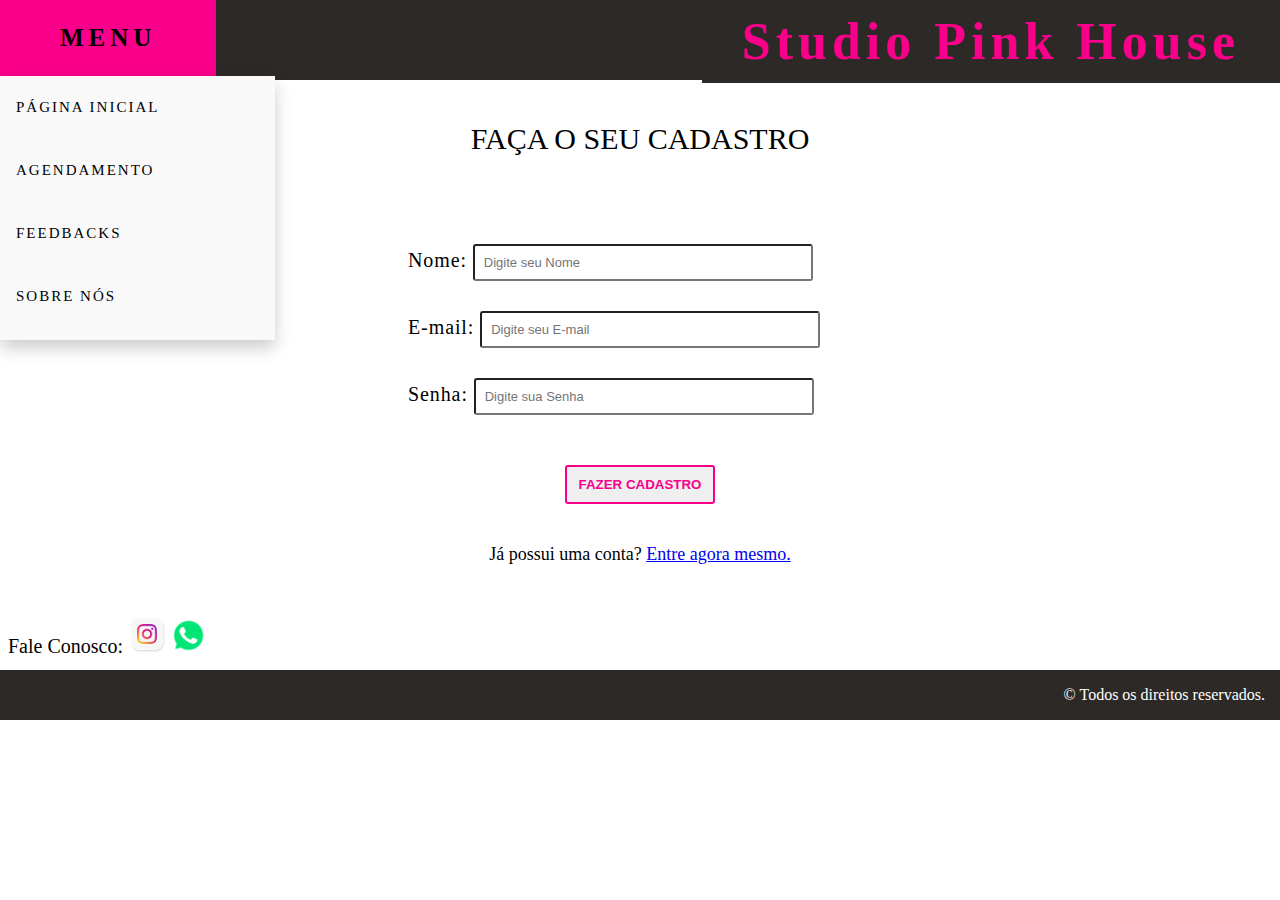
<file: Projeto - Studio Pink House/Cadastro.html>
<!DOCTYPE html>
<html lang="pt-br">
<head>
    <title> Studio Pink House - Cadastro </title>
    <meta charset="UTF-8">
    <link rel="stylesheet" href="CSS/style_menu.css">
    <style>
        .conteudo {
            padding-top: 50px;
            text-align: center;
            font-family: cocosharp-extralight;
            font-size: 30px;
            padding-bottom: 50px;
        }
        .cadastro {
            font-family: cocosharp-extralight;
            font-size: 20px;
            text-align: left;
            padding-left: 100px;
            letter-spacing: 0.9px;
        }
        .menu_de_procedimentos {
            font-size: 18px;
            padding: 9px;
            padding-left: 99px;
            border-radius: 3px;
            line-height: 30px;
        }
        .text_nome {
            margin-left: 300px;
        }
        .text_email {
            margin-left: 300px;
        }
        .text_senha {
            margin-left: 300px;
        }
        .input_nome {
            width: 318px;
            margin: 0 auto;
            padding: 9px;
            margin-bottom: 10px;
            border-radius: 3px;
            font-size: 13px;
        }
        .input_email {
            width: 318px;
            margin: 0 auto;
            padding: 9px;
            margin-bottom: 10px;
            border-radius: 3px;
            font-size: 13px;
        }
        .input_senha {
            width: 318px;
            margin: 0 auto;
            padding: 9px;
            margin-bottom: 10px;
            border-radius: 3px;
            font-size: 13px;
        }
        .button1 {
            padding: 10px;
            width: 150px;
            margin: 0 auto;
            margin-top: 20px;
            border-radius: 3px;
            border: 2px solid #FA008A;
            color: #FA008A;
            text-transform: uppercase;
            font-weight: 700;
            background: linear-gradient();
            cursor: pointer;
            transition: all 0.5s ease-in-out;
        }
        .button1:hover {
            box-shadow: rgb(250, 0, 138) 180px 0px 0px 1px inset;
            color: #FFF;
        }
        .login {
            font-family: cocosharp-extralight;
            font-size: 18px;
            padding-top: 40px;
        }
        </style>
        <script>
        function enviar()
        {
            var nome = document.cadastro.txtnome.value;
            if (nome.length == 0)
            {
                document.getElementById("erro_nome").textContent = "*Campo Obrigatório.";
                document.getElementById("erro_nome").style.color = "red";
                document.getElementById("erro_nome").style.fontStyle = "italic";
                document.getElementById("erro_nome").style.fontSize = "13px";
                document.cadastro.txtnome.style.border = "1px solid red";
                document.cadastro.txtnome.style.background = "#FFF5EE";
                return false;
            }
            else 
            {
                document.getElementById("erro_nome").textContent = "";
                document.cadastro.txtnome.style.border = "1px solid black";
                document.cadastro.txtnome.style.background = "#FFFFFF";
            }

            var email = document.cadastro.txtemail.value;
            if (email.length == 0)
            {
                document.getElementById("erro_email").textContent = "*Campo Obrigatório.";
                document.getElementById("erro_email").style.color = "red";
                document.getElementById("erro_email").style.fontStyle = "italic";
                document.getElementById("erro_email").style.fontSize = "13px";
                document.cadastro.txtemail.style.border = "1px solid red";
                document.cadastro.txtemail.style.background = "#FFF5EE";
                return false;
            }
            else 
            {
                document.getElementById("erro_email").textContent = "";
                document.cadastro.txtemail.style.border = "1px solid black";
                document.cadastro.txtemail.style.background = "#FFFFFF";
            }

            var senha = document.cadastro.txtsenha.value;
            if (senha.length == 0)
            {
                document.getElementById("erro_senha").textContent = "*Campo Obrigatório.";
                document.getElementById("erro_senha").style.color = "red";
                document.getElementById("erro_senha").style.fontStyle = "italic";
                document.getElementById("erro_senha").style.fontSize = "13px";
                document.cadastro.txtsenha.style.border = "1px solid red";
                document.cadastro.txtsenha.style.background = "#FFF5EE";
                return false;
            }
            else 
            {
                document.getElementById("erro_senha").textContent = "";
                document.cadastro.txtsenha.style.border = "1px solid black";
                document.cadastro.txtsenha.style.background = "#FFFFFF";
            }

            document.cadastro.submit();
        }
        </script>
</head>
<body>
    <div class="navbar">
        <div class="dropdown">
            <button class="dropbtn"> MENU
                <i class="fa fa-caret down"></i>
            </button>
            <div class="dropdown-content">
                <a href="index.html" title="Home"><p> PÁGINA INICIAL </p></a>
                <a href="Login_Agendamento.html" title="Faça já o seu agendamento"><p> AGENDAMENTO </p></a>
                <a href="Feedback.html" title="Sua Opinião Conta Muita"><p> FEEDBACKS </p></a>
                <a href="Sobre Nós.html" title="Isso é quem nós somos"><p> SOBRE NÓS </p></a>
            </div>
        </div>
        <h3 class="titulo"> Studio Pink House </h3>
    </div>

    <div class="conteudo">
        FAÇA O SEU CADASTRO
        <br><br><br>
        <form class="cadastro" name="cadastro" method="post" action="Gravar_Cadastro.jsp"> 
            <p class="text_nome"> Nome: <input class="input_nome" type="text" name="txtnome" placeholder="Digite seu Nome" maxlength="30">
            <span id="erro_nome"></span> <br> </p>
            <p class="text_email"> E-mail: <input class="input_email" type="text" name="txtemail" placeholder="Digite seu E-mail" maxlength="50">
            <span id="erro_email"></span> <br> </p>
            <p class="text_senha"> Senha: <input class="input_senha" type="password" name="txtsenha" placeholder="Digite sua Senha" maxlength="10">
            <span id="erro_senha"></span> <br> </p>
        </form>
        <center>
            <button class="button1" type="button" value="ENVIAR" onclick="enviar()"> FAZER CADASTRO </button>
        </center>
        <div class="login">
            Já possui uma conta? <a href="Login_Agendamento.html"> Entre agora mesmo. </a>
        </div>
    </div>

    <div class="fale_conosco"> 
        Fale Conosco:
        <a href="https://instagram.com/studio.eduardamelo?igshid=MzRlODBiNWFlZA=="><img class="img2" src="Imagens/img_down_instagram.png" width="38px" height="38px"></a> 
        <a href="https://wa.me/message/BMCVOXGPL43FI1"><img class="img1" src="Imagens/img_down_whatsapp.png" width="35px" height="35px"></a>
    </div>
    <div class="downbar">
        <footer>
            &copy; Todos os direitos reservados.
        </footer>
    </div>
</body>
</html>
</file>
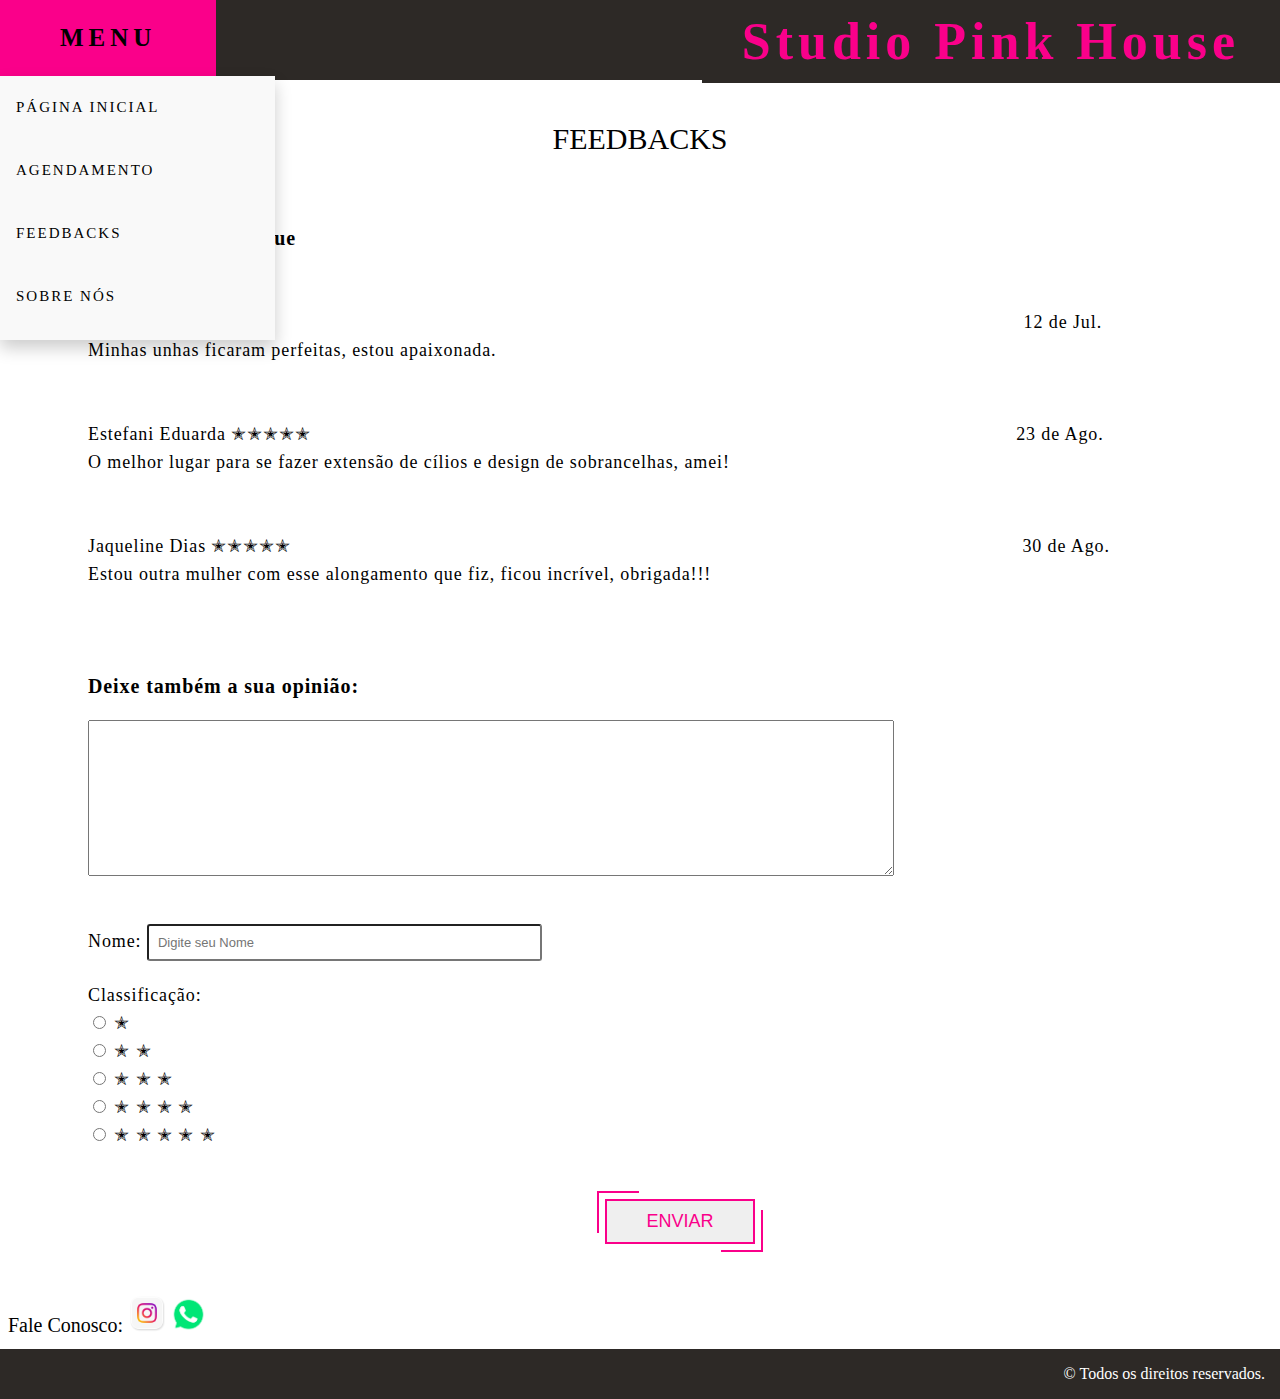
<file: Projeto - Studio Pink House/Feedback.html>
<!DOCTYPE html>
<html lang="pt-br">
<head>
    <title> Studio Pink House - Feedbacks </title>
    <meta charset="UTF-8">
    <link rel="stylesheet" href="CSS/style_menu.css">
    <style>
    .conteudo {
        padding-top: 50px;
        text-align: center;
        font-family: cocosharp-extralight;
        font-size: 30px;
        padding-bottom: 50px;
    }
    .titulo {
        font-size: 20px;
    }
    .feedbacks {
        font-family: cocosharp-extralight;
        font-size: 18px;
        text-align: left;
        padding-left: 80px;
        letter-spacing: 0.9px;
        line-height: 28px;
    }
    .data1 {
        display: inline-flex;
        padding-left: 742px;
    }
    .data2 {
        display: inline-flex;
        padding-left: 700px;
    }
    .data3 {
        display: inline-flex;
        padding-left: 726px;
    }
    .caixa_de_feedback {
        width: 800px;
        height: 150px;
        margin-top: 20px;
        margin-bottom: 20px;
        font-size: 18px;
    }
    .input_nome {
        width: 373px;
        margin: 0 auto;
        padding: 9px;
        margin-top: 20px;
        margin-bottom: 20px;
        border-radius: 3px;
        font-size: 13px;
    }
    .button_feedback {
        margin-top: 50px;
        text-decoration: none;
        color: rgb(250, 0, 138);
        padding: 10px;
        width: 150px;
        font-size: 18px;
        border: 2px solid rgb(250, 0, 138);
        position: relative;
        transition: .5s;
        }
    .button_feedback::before,
    .button_feedback::after {
        content: '';
        position: absolute;
        width: 40px;
        height: 40px;
        border: inherit;
        transition: .5s;
    }
    .button_feedback::before {
        top: -10px;
        left: -10px;
        border-width: 2px 0 0 2px;
    }
    .button_feedback::after {
        bottom: -10px;
        right: -10px;
        border-width: 0 2px 2px 0;
    }
    .button_feedback:hover::before,
    .button_feedback:hover::after {
        cursor: pointer;
        width: calc(100% + 18px);
        height: calc(100% + 18px)
    }    
    </style>

    <script>
        function enviar()
        {
            var texto = document.feedback.caixa_de_feedback.value;
            if (texto.length == 0)
            {
                document.getElementById("erro_text").textContent = "*Campo Obrigatório.";
                document.getElementById("erro_text").style.color = "red";
                document.getElementById("erro_text").style.fontStyle = "italic";
                document.getElementById("erro_text").style.fontSize = "14px";
                return false;
            }
            else
            {
                document.getElementById("erro_text").textContent = "";
            }

            var nome = document.feedback.txtnome.value;
            if (nome.length == 0)
            {
                document.getElementById("erro_nome").textContent = "*Campo Obrigatório.";
                document.getElementById("erro_nome").style.color = "red";
                document.getElementById("erro_nome").style.fontStyle = "italic";
                document.getElementById("erro_nome").style.fontSize = "14px";
                document.form1.txtnome.style.border = "1px solid red";
                document.form1.txtnome.style.background = "#FFF5EE";
                return false;
            }
            else
            {
                document.getElementById("erro_nome").textContent = "";
            }

            var radiobox1 = document.getElementById("star_01");
            var radiobox2 = document.getElementById("star_02");
            var radiobox3 = document.getElementById("star_03");
            var radiobox4 = document.getElementById("star_04");
            var radiobox5 = document.getElementById("star_05");
            if (radiobox1.checked || radiobox2.checked || radiobox3.checked || radiobox4.checked || radiobox5.checked)
            {

            }
            else
            {
                document.getElementById("erro_classificacao").textContent = "*Escolha pelo menos 1 opção.";
                document.getElementById("erro_classificacao").style.color = "red";
                document.getElementById("erro_classificacao").style.fontStyle = "italic";
                document.getElementById("erro_classificacao").style.fontSize = "14px";
                return false;
            }
            
            document.feedback.submit();
        }
    </script>

</head>
<body>
    <div class="navbar">
        <div class="dropdown">
            <button class="dropbtn"> MENU
                <i class="fa fa-caret down"></i>
            </button>
            <div class="dropdown-content">
                <a href="index.html" title="Home"><p> PÁGINA INICIAL </p></a>
                <a href="Login_Agendamento.html" title="Faça já o seu agendamento"><p> AGENDAMENTO </p></a>
                <a href="Feedback.html" title="Sua Opinião Conta Muita"><p> FEEDBACKS </p></a>
                <a href="Sobre Nós.html" title="Isso é quem nós somos"><p> SOBRE NÓS </p></a>
            </div>
        </div>
        <h3 class="titulo"> Studio Pink House </h3>
    </div>

    <div class="conteudo">
        FEEDBACKS <br><br><br>
        <div class="feedbacks">
            <div class="titulo"> <b>Opiniões em Destaque</b> </div> <br><br>
            Maria Eloisa &#10029;&#10029;&#10029;&#10029;&#10029; <div class="data1"> 12 de Jul. </div> <br>
            Minhas unhas ficaram perfeitas, estou apaixonada. <br><br><br>
            Estefani Eduarda &#10029;&#10029;&#10029;&#10029;&#10029; <div class="data2"> 23 de Ago. </div> <br>
            O melhor lugar para se fazer extensão de cílios e design de sobrancelhas, amei! <br><br><br>
            Jaqueline Dias &#10029;&#10029;&#10029;&#10029;&#10029; <div class="data3"> 30 de Ago. </div> <br>
            Estou outra mulher com esse alongamento que fiz, ficou incrível, obrigada!!! <br><br><br><br>

            <form name="feedback" method="post" action="gravar_feedback.jsp">
                <div class="titulo"> <b>Deixe também a sua opinião:</b> <span id="erro_text"></span> </div>
                <textarea class="caixa_de_feedback" id="caixa_de_feedback" type="text" name="caixa_de_feedback" maxlength="120"></textarea> <br>
                Nome: <input class="input_nome" type="text" name="txtnome" placeholder="Digite seu Nome" maxlength="20">
                <span id="erro_nome"></span> <br>
                Classificação: 
                <span id="erro_classificacao"></span> <br>
                <input type="radio" name="classificacao" id="star_01" value="star_01"> &#10029; <br>
                <input type="radio" name="classificacao" id="star_02" value="star_02"> &#10029; &#10029; <br>
                <input type="radio" name="classificacao" id="star_03" value="star_03"> &#10029; &#10029; &#10029; <br>
                <input type="radio" name="classificacao" id="star_04" value="star_04"> &#10029; &#10029; &#10029; &#10029; <br>
                <input type="radio" name="classificacao" id="star_05" value="star_05"> &#10029; &#10029; &#10029; &#10029; &#10029; <br>
                <center><button class="button_feedback" type="button" value="ENVIAR_FEEDBACK" onclick="enviar()"> ENVIAR </button></center>
            </form>
        </div>
    </div>

    <div class="fale_conosco"> 
        Fale Conosco:
        <a href="https://instagram.com/studio.eduardamelo?igshid=MzRlODBiNWFlZA=="><img class="img2" src="Imagens/img_down_instagram.png" width="38px" height="38px"></a> 
        <a href="https://wa.me/message/BMCVOXGPL43FI1"><img class="img1" src="Imagens/img_down_whatsapp.png" width="35px" height="35px"></a>
    </div>
    <div class="downbar">
        <footer>
            &copy; Todos os direitos reservados.
        </footer>
    </div>
</body>
</html>
</file>
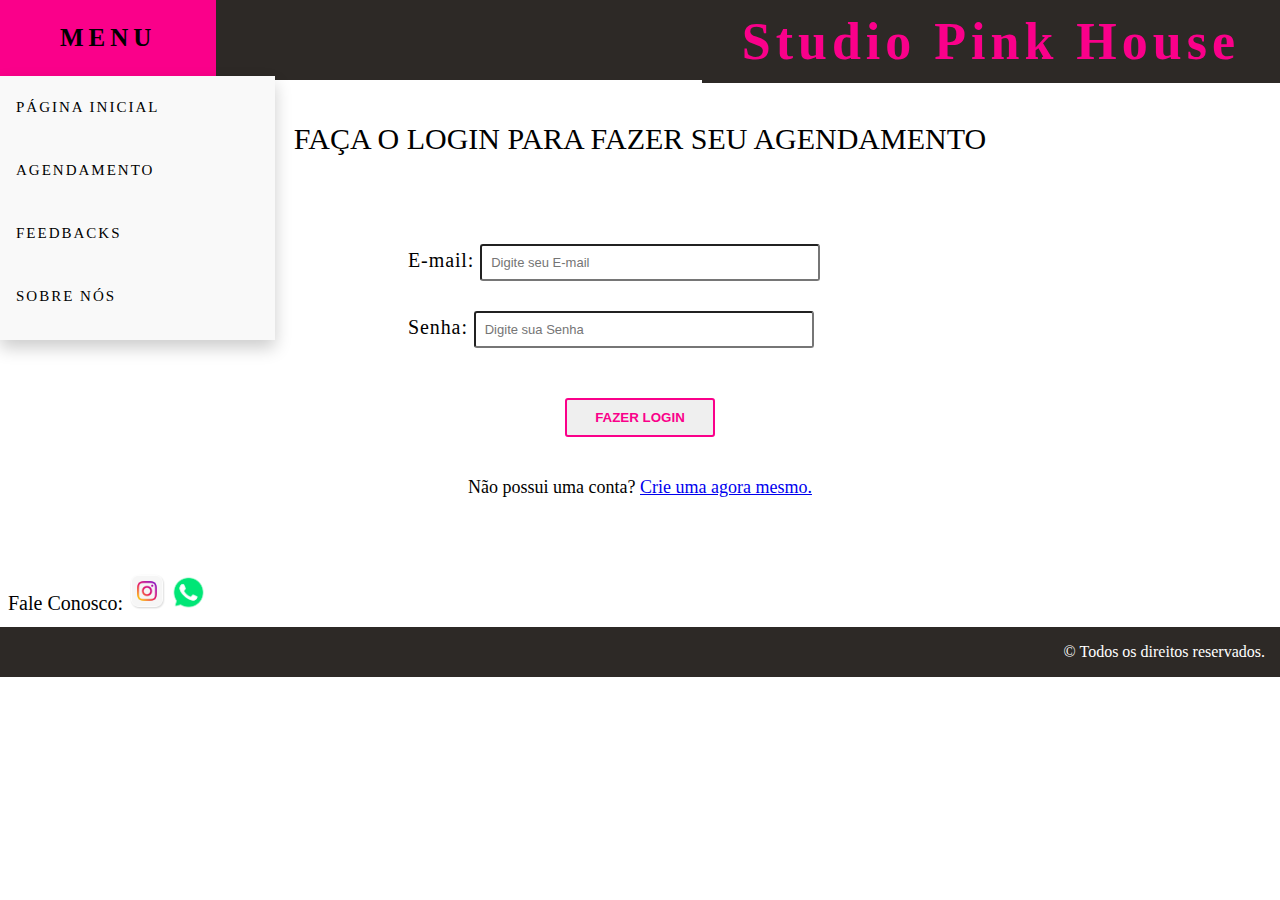
<file: Projeto - Studio Pink House/Login_Agendamento.html>
<!DOCTYPE html>
<html lang="pt-br">
<head>
    <title> Studio Pink House - Login </title>
    <meta charset="UTF-8">
    <link rel="stylesheet" href="CSS/style_menu.css">
    <style>
    .conteudo {
        padding-top: 50px;
        text-align: center;
        font-family: cocosharp-extralight;
        font-size: 30px;
        padding-bottom: 50px;
    }
    .login_agendamento {
        font-family: cocosharp-extralight;
        font-size: 20px;
        text-align: left;
        padding-left: 100px;
        letter-spacing: 0.9px;
    }
    .menu_de_procedimentos {
        font-size: 18px;
        padding: 9px;
        padding-left: 99px;
        border-radius: 3px;
        line-height: 30px;
    }
    .text_email {
        margin-left: 300px;
    }
    .text_senha {
        margin-left: 300px;
    }
    .input_email {
        width: 318px;
        margin: 0 auto;
        padding: 9px;
        margin-bottom: 10px;
        border-radius: 3px;
        font-size: 13px;
    }
    .input_senha {
        width: 318px;
        margin: 0 auto;
        padding: 9px;
        margin-bottom: 10px;
        border-radius: 3px;
        font-size: 13px;
    }
    .button1 {
        padding: 10px;
        width: 150px;
        margin: 0 auto;
        margin-top: 20px;
        border-radius: 3px;
        border: 2px solid #FA008A;
        color: #FA008A;
        text-transform: uppercase;
        font-weight: 700;
        background: linear-gradient();
        cursor: pointer;
        transition: all 0.5s ease-in-out;
    }
    .button1:hover {
        box-shadow: rgb(250, 0, 138) 180px 0px 0px 1px inset;
        color: #FFF;
    }
    .new_account {
        font-family: cocosharp-extralight;
        font-size: 18px;
        padding-top: 40px;
        padding-bottom: 24px;
    }
    </style>
    <script>
        function enviar()
        {
            var email = document.form1.txtemail.value;
            if (email.length == 0)
            {
                document.getElementById("erro_email").textContent = "*Campo Obrigatório.";
                document.getElementById("erro_email").style.color = "red";
                document.getElementById("erro_email").style.fontStyle = "italic";
                document.getElementById("erro_email").style.fontSize = "13px";
                document.form1.txtemail.style.border = "1px solid red";
                document.form1.txtemail.style.background = "#FFF5EE";
                return false;
            }
            else 
            {
                document.getElementById("erro_email").textContent = "";
                document.form1.txtemail.style.border = "1px solid black";
                document.form1.txtemail.style.background = "#FFFFFF";
            }

            var senha = document.form1.txtsenha.value;
            if (senha.length == 0)
            {
                document.getElementById("erro_senha").textContent = "*Campo Obrigatório.";
                document.getElementById("erro_senha").style.color = "red";
                document.getElementById("erro_senha").style.fontStyle = "italic";
                document.getElementById("erro_senha").style.fontSize = "13px";
                document.form1.txtsenha.style.border = "1px solid red";
                document.form1.txtsenha.style.background = "#FFF5EE";
                return false;
            }
            else 
            {
                document.getElementById("erro_senha").textContent = "";
                document.form1.txtsenha.style.border = "1px solid black";
                document.form1.txtsenha.style.background = "#FFFFFF";
            }

            document.form1.submit();
        }
    </script>
</head>
<body>
    <div class="navbar">
        <div class="dropdown">
            <button class="dropbtn"> MENU
                <i class="fa fa-caret down"></i>
            </button>
            <div class="dropdown-content">
                <a href="index.html" title="Home"><p> PÁGINA INICIAL </p></a>
                <a href="Login_Agendamento.html" title="Faça já o seu agendamento"><p> AGENDAMENTO </p></a>
                <a href="Feedback.html" title="Sua Opinião Conta Muita"><p> FEEDBACKS </p></a>
                <a href="Sobre Nós.html" title="Isso é quem nós somos"><p> SOBRE NÓS </p></a>
            </div>
        </div>
        <h3 class="titulo"> Studio Pink House </h3>
    </div>

    <div class="conteudo">
        FAÇA O LOGIN PARA FAZER SEU AGENDAMENTO
        <br><br><br>
        <form class="login_agendamento" name="form1" method="post" action="Verificar_Login.jsp"> 
            <p class="text_email"> E-mail: <input class="input_email" type="text" name="txtemail" placeholder="Digite seu E-mail" maxlength="50">
            <span id="erro_email"></span> <br> </p>
            <p class="text_senha"> Senha: <input class="input_senha" type="password" name="txtsenha" placeholder="Digite sua Senha" maxlength="10">
            <span id="erro_senha"></span> <br> </p>
        </form>
        <center>
            <button class="button1" type="button" value="ENVIAR" onclick="enviar()"> FAZER LOGIN </button>
        </center>
        <div class="new_account">
            Não possui uma conta? <a href="Cadastro.html"> Crie uma agora mesmo. </a>
        </div>
    </div>

    <div class="fale_conosco"> 
        Fale Conosco:
        <a href="https://instagram.com/studio.eduardamelo?igshid=MzRlODBiNWFlZA=="><img class="img2" src="Imagens/img_down_instagram.png" width="38px" height="38px"></a> 
        <a href="https://wa.me/message/BMCVOXGPL43FI1"><img class="img1" src="Imagens/img_down_whatsapp.png" width="35px" height="35px"></a>
    </div>
    <div class="downbar">
        <footer>
            &copy; Todos os direitos reservados.
        </footer>
    </div>
</body>
</html>
</file>
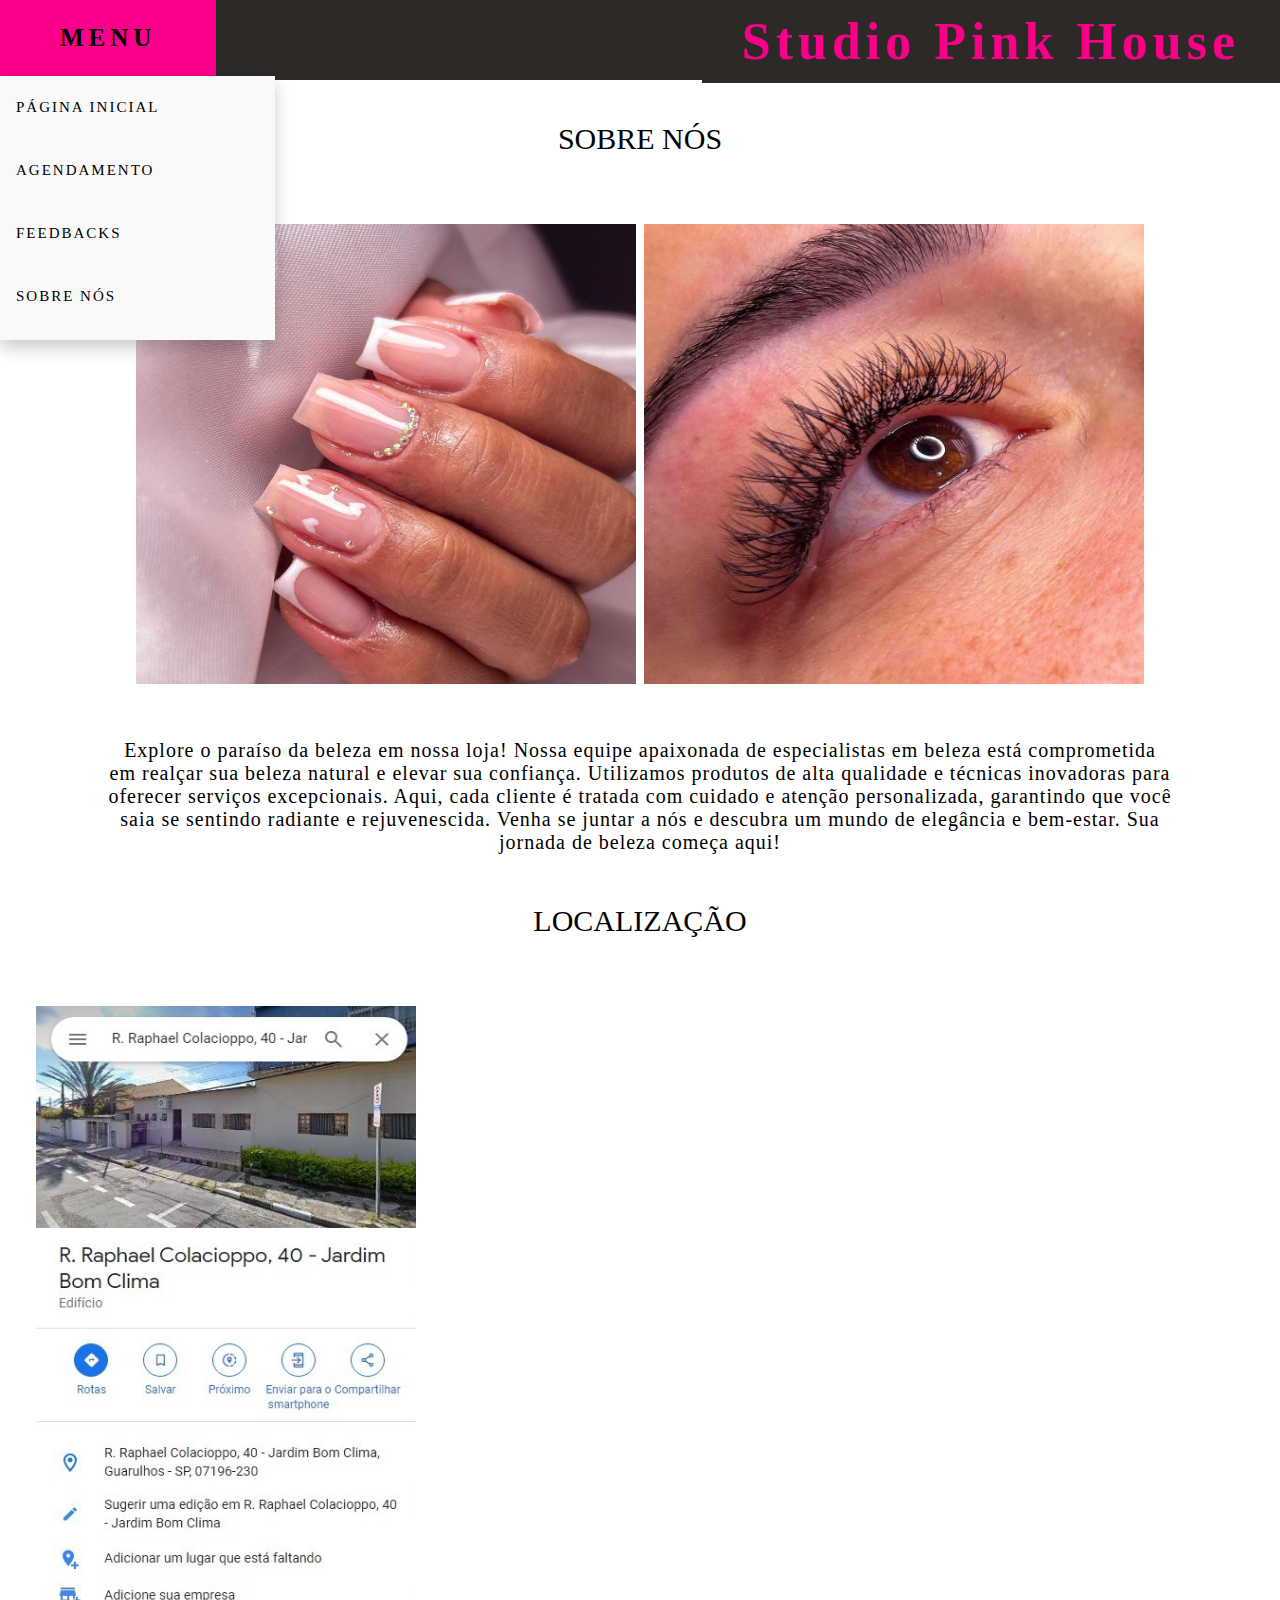
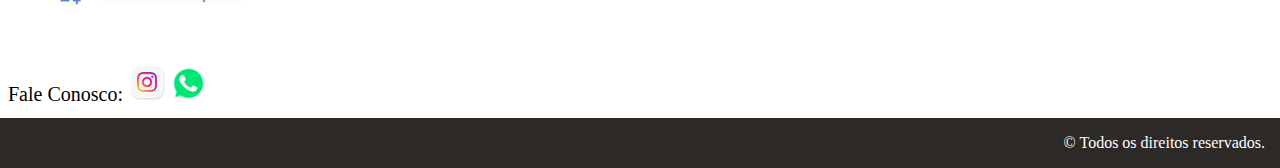
<file: Projeto - Studio Pink House/Sobre Nós.html>
<!DOCTYPE html>
<html lang="pt-br">
<head>
    <title> Studio Pink House - Sobre Nós </title>
    <meta charset="UTF-8">
    <link rel="stylesheet" href="CSS/style_menu.css">
    <style>
    .conteudo {
        padding-top: 50px;
        text-align: center;
        font-family: cocosharp-extralight;
        font-size: 30px;
        padding-bottom: 50px;
    }
    .text_sobre_nos {
        font-size: 20px;
        margin: -20px 100px 50px 100px;
        letter-spacing: 1px;
    }
    </style>
</head>

<body>
    <div class="navbar">
        <div class="dropdown">
            <button class="dropbtn"> MENU
                <i class="fa fa-caret down"></i>
            </button>
            <div class="dropdown-content">
                <a href="index.html" title="Home"><p> PÁGINA INICIAL </p></a>
                <a href="Login_Agendamento.html" title="Faça já o seu agendamento"><p> AGENDAMENTO </p></a>
                <a href="Feedback.html" title="Sua Opinião Conta Muita"><p> FEEDBACKS </p></a>
                <a href="Sobre Nós.html" title="Isso é quem nós somos"><p> SOBRE NÓS </p></a>
            </div>
        </div>
        <h3 class="titulo"> Studio Pink House </h3>
    </div>
    
    <div class="conteudo">
        SOBRE NÓS <br><br><br>
        <img src="Imagens/img_feedback1.jpg" width="500px" height="460px">
        <img src="Imagens/img_feedback2.jpg" width="500px" height="460px"> <br><br><br>
        <p class="text_sobre_nos"> Explore o paraíso da beleza em nossa loja! Nossa equipe apaixonada de especialistas em beleza está comprometida em realçar sua beleza natural e elevar sua confiança. Utilizamos produtos de alta qualidade e técnicas inovadoras para oferecer serviços excepcionais. Aqui, cada cliente é tratada com cuidado e atenção personalizada, garantindo que você saia se sentindo radiante e rejuvenescida. Venha se juntar a nós e descubra um mundo de elegância e bem-estar. Sua jornada de beleza começa aqui! </p>
        LOCALIZAÇÃO <br><br><br>
        <img src="Imagens/img_feedback_loc.jpg" width="380px" height="600px">
        <iframe src="https://www.google.com/maps/embed?pb=!1m18!1m12!1m3!1d3660.1597661576816!2d-46.519255889867075!3d-23.454700878785086!2m3!1f0!2f0!3f0!3m2!1i1024!2i768!4f13.1!3m3!1m2!1s0x94cef54b5134bdf1%3A0x9b4df2ed8d9a209f!2sR.%20Raphael%20Colacioppo%2C%2040%20-%20Jardim%20Bom%20Clima%2C%20Guarulhos%20-%20SP%2C%2007196-230!5e0!3m2!1spt-BR!2sbr!4v1695060587227!5m2!1spt-BR!2sbr" width="820" height="600" style="border:0;" allowfullscreen="" loading="lazy" referrerpolicy="no-referrer-when-downgrade"></iframe>
    </div>

    <div class="fale_conosco"> 
        Fale Conosco:
        <a href="https://instagram.com/studio.eduardamelo?igshid=MzRlODBiNWFlZA=="><img class="img2" src="Imagens/img_down_instagram.png" width="38px" height="38px"></a> 
        <a href="https://wa.me/message/BMCVOXGPL43FI1"><img class="img1" src="Imagens/img_down_whatsapp.png" width="35px" height="35px"></a>
    </div>
    <div class="downbar">
        <footer>
            &copy; Todos os direitos reservados.
        </footer>
    </div>
</body>
</html>
</file>
<file: CSS/style_menu.css>
.navbar {
    margin: -8px;
    background-color: #2D2926;
    font-family: "Coco";
    height: 80px;
}
.navbar a {
    float: left;
    font-size: 15px;
    color: white;
    text-align: center;
    padding: 36px 70px;
    text-decoration: none;
}
.navbar .titulo {
    float: right;
    font-size: 52px;
    font-family: "Sig";
    letter-spacing: 5px;
    border: none;
    outline: none;
    color: #FA008A;
    padding: 12px 40px;
    background-color: inherit;
    margin: 0;
}
.dropdown {
    float: left;
    overflow: hidden;
}
.dropdown .dropbtn {
    font-size: 25px;
    letter-spacing: 5px;
    border: none;
    outline: none;
    color: white;
    padding: 24px 60px;
    background-color: inherit;
    font-family: inherit;
    margin: 0;
}
.navbar a:hover, .dropdown:hover .dropbtn {
    background-color: #FA008A;
    color: black;
    font-weight: bold;
}
.dropdown-content {
    display: none;
    position: absolute;
    background-color: #f9f9f9;
    min-width: 275px;
    min-height: 264px;
    letter-spacing: 2px;
    box-shadow: 0px 8px 16px 0px rgba(0, 0, 0, 0.2);
    z-index: 1;
}
.dropdown-content a {
    float: none;
    color: black;
    padding: 8px 16px;
    text-decoration: none;
    display: block;
    text-align: left;
}
.dropdown-content a:hover {
    background-color: #ddd;
}
.dropdown:hover .dropdown-content {
    display: block;
}
.fale_conosco {
    padding-bottom: 20px;
    font-family: "Coco";
    font-size: 20px;
}
.downbar {
    bottom: 0;
    left: 0;
    height: 50px;
    position: relative;
    width: 100%;
    background-color: #2D2926;
    margin: -8px;
    padding: 0 8px;          
}
footer {
    text-align: right;
    color: white;
    padding-top: 16px;
    padding-right: 7px;
    clear: both;
}
</file>
<file: Projeto - Studio Pink House/CSS/style_menu.css>
.navbar {
    margin: -8px;
    background-color: #2D2926;
    font-family: cocosharp-extralight;
    height: 80px;
}
.navbar a {
    float: left;
    font-size: 15px;
    color: white;
    text-align: center;
    padding: 36px 70px;
    text-decoration: none;
}
.navbar .titulo {
    float: right;
    font-size: 52px;
    font-family: signatra demo;
    letter-spacing: 5px;
    border: none;
    outline: none;
    color: #FA008A;
    padding: 12px 40px;
    background-color: inherit;
    margin: 0;
}
.dropdown {
    float: left;
    overflow: hidden;
}
.dropdown .dropbtn {
    font-size: 25px;
    letter-spacing: 5px;
    border: none;
    outline: none;
    color: white;
    padding: 24px 60px;
    background-color: inherit;
    font-family: inherit;
    margin: 0;
}
.navbar a:hover, .dropdown:hover .dropbtn {
    background-color: #FA008A;
    color: black;
    font-weight: bold;
}
.dropdown-content {
    display: none;
    position: absolute;
    background-color: #f9f9f9;
    min-width: 275px;
    min-height: 264px;
    letter-spacing: 2px;
    box-shadow: 0px 8px 16px 0px rgba(0, 0, 0, 0.2);
    z-index: 1;
}
.dropdown-content a {
    float: none;
    color: black;
    padding: 8px 16px;
    text-decoration: none;
    display: block;
    text-align: left;
}
.dropdown-content a:hover {
    background-color: #ddd;
}
.dropdown:hover .dropdown-content {
    display: block;
}
.fale_conosco {
    padding-bottom: 20px;
    font-family: cocosharp-extralight;
    font-size: 20px;
}
.downbar {
    bottom: 0;
    left: 0;
    height: 50px;
    position: relative;
    width: 100%;
    background-color: #2D2926;
    margin: -8px;
    padding: 0 8px;          
}
footer {
    text-align: right;
    color: white;
    padding-top: 16px;
    padding-right: 7px;
    clear: both;
}
</file>
